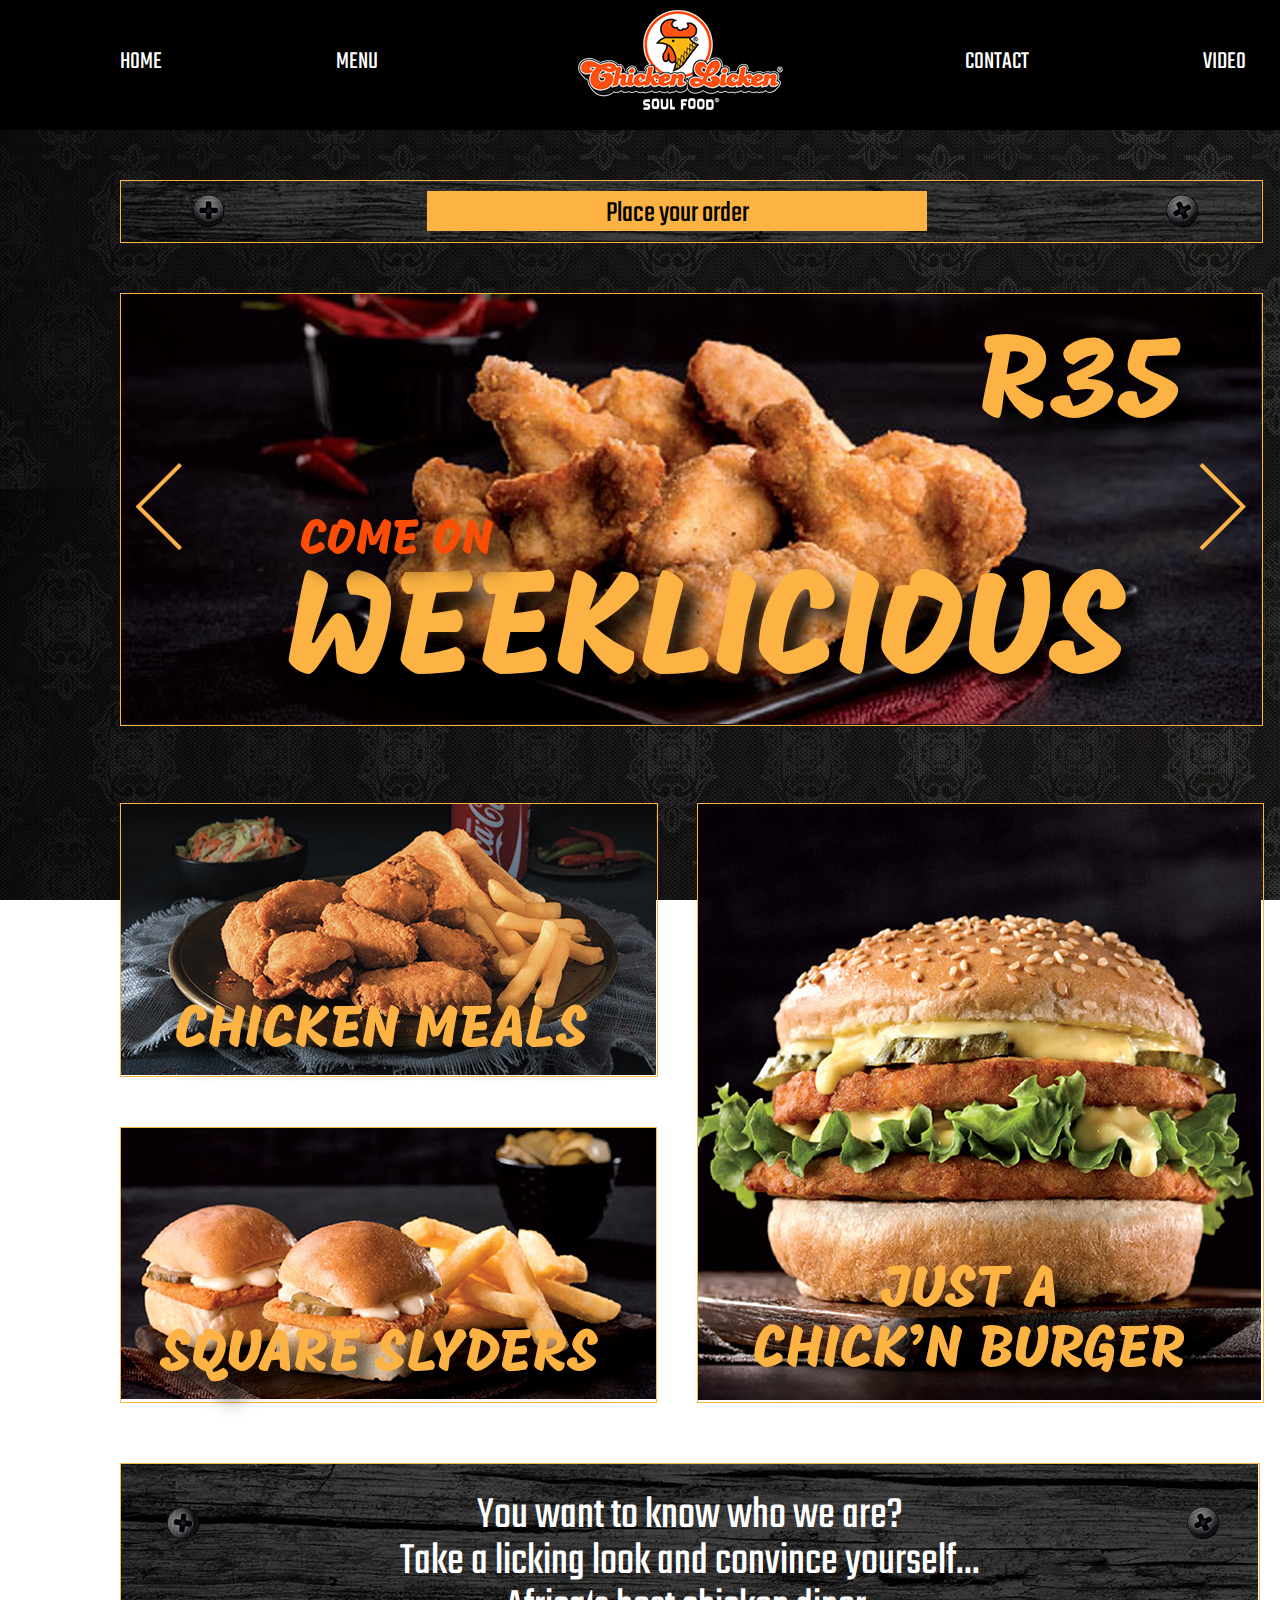
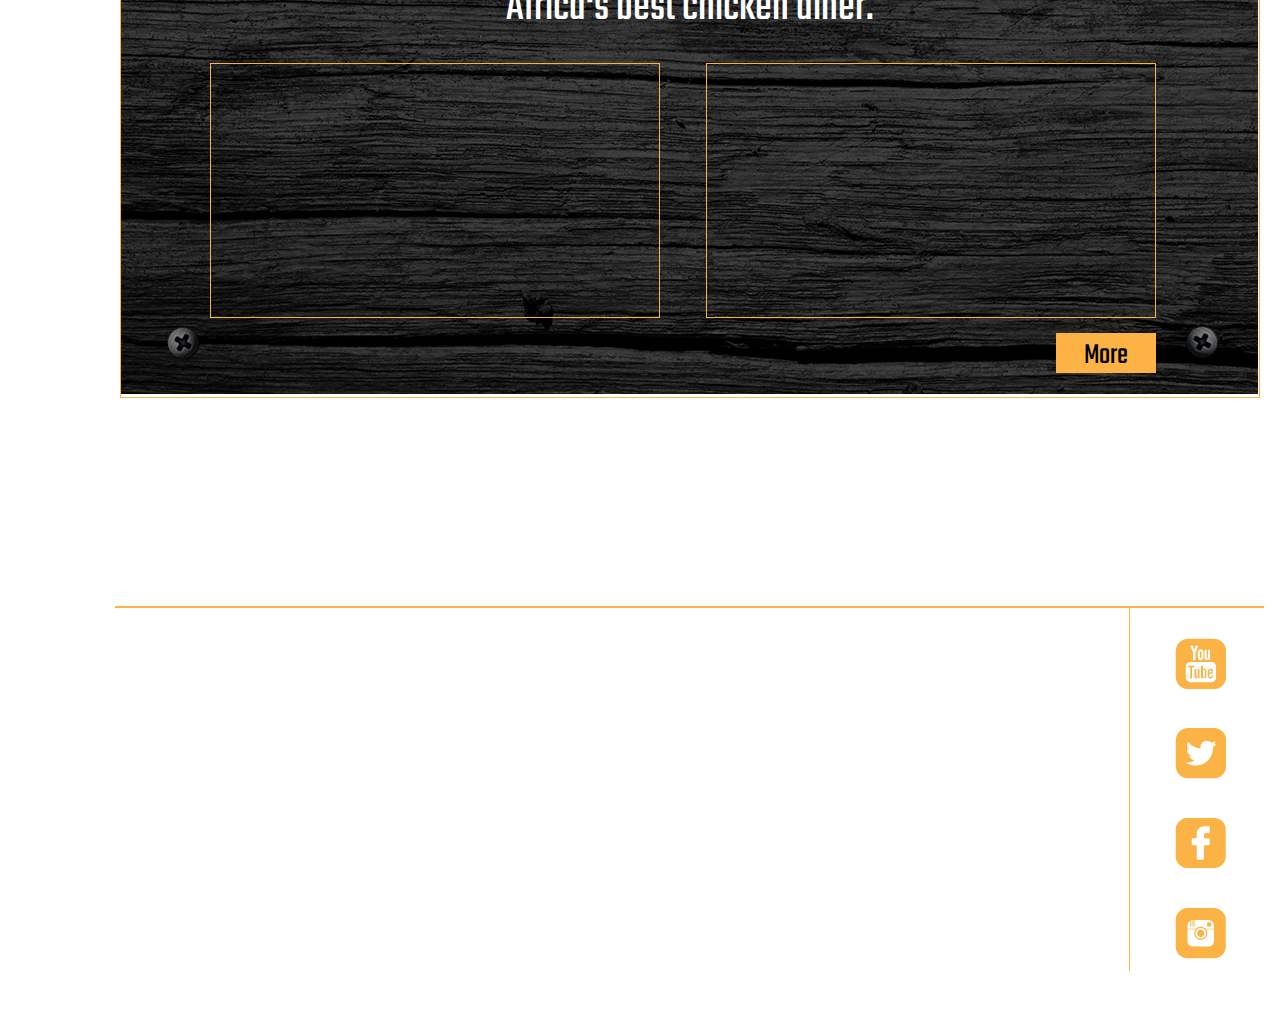
<file: index.html>
<!DOCTYPE html>

<html lang="en">
    
  <head>
    
    <meta charset="utf-8">
      
    <title>Chicken Licken</title> 
    
    <link rel="stylesheet" href="css/reset.css">  
      
    <link rel="stylesheet" href="css/style.css">
    
    <link rel="stylesheet" href="
https://cdnjs.cloudflare.com/ajax/libs/font-awesome/4.7.0/css/font-awesome.css"> 
      
   <link href="https://fonts.googleapis.com/css?family=Lato|Mogra|Teko" rel="stylesheet">

      
  </head>    
  
  <body>
    
   
      
    <div class="container">
        
     <header> 
         
     <section class="navbar">
        
     <nav class="float-left">
           
           <ul class="main-menu-one">
             
             <li><a href="#">HOME</a></li>
             <li><a href="menu.html">MENU</a></li>
             
           </ul> 
       
      </nav>     
         
         
      <img src="images/logo.png" class="logo">
      
      <nav class="float-right">
           
           <ul class="main-menu-two">
             
             <li><a href="contact.html">CONTACT</a></li>
             <li><a href="#video-section">VIDEO</a></li>
             
           </ul> 
       
        </nav>
         
     <div class="clearfix"></div>
         
     </section>
        
        
     <section class="slide-show">
        
      <div class="btn-box">
        
       <img class="btn-img" src="images/btn-box.jpg">      
          
        <a href="sign_in.html">  
          
         <button class="order-btn">Place your order</button>
         
        </a>   
            
      </div> 
          
    <div class="weeklicious">
         
      <div class="slide-show-box">
          
         <img src="images/chicken_wings_one.jpg" class="slide-show" >  
         
      </div> 
         
      <h1 class="name">WEEKLICIOUS</h1>  
      <h1 class="R35">R35</h1> 
      <h2 class="come-on">COME ON</h2>
      <img src="images/arrowr-left.png" class="left">
      <img src="images/arrow-right.png" class="right">
    
      <div class="clearfix"></div>
        
    </div>     
            
     </section>
        
     </header>       
        
    <section class="specials">
       
     <div class="speech-bubble-one">
        
      <img src="images/speech_bubble_one.png">       
        
     </div>      
        
     <div class="speech-bubble-two">    
        
      <img src="images/speech_bubble_two.png">       
        
     </div>            
         
      <div class="two-images"> 
         
       <div class="img-up">
           
        <img src="images/chicken_manu.jpg">
         
        <h2 class="chicken-meals">CHICKEN MEALS</h2>    
           
      </div>     
         
       <div class="img-down"> 
           
        <img src="images/slyder.jpg">
           
        <h2 class="sqaure-slyders">SQUARE SLYDERS</h2>    
       </div>  
         
     </div>       
         
        
      <img src="images/speech_bubble_three.png" class="speech-bubble-three">  
        
        
       <div class="img-right"> 
        
        <a href="burger.html" class="chicken-burger">             
       JUST A<br>CHICK’N BURGER   
            
        </a>   
            
        <img src="images/just_a_burger.jpg">
           
       </div>  
        
    </section>   
         
      <a name="video-section"></a>  
         
    <section class="videos">
       
     <div class="video-board">
        
      <img src="images/wooden_board.jpg">
       
    </div>        
         
     <p class="text">You want to know who we are?<br>
       Take a licking look and convince yourself...<br>
       Africa‘s best chicken diner.</p>
        
      <div class="video-one">
        
       <iframe width="448" height="252" src="https://www.youtube.com/embed/1vTqC59xli0" frameborder="0" allowfullscreen></iframe>
       
      </div>      
        
      <div class="video-two">
          
       <iframe width="448" height="252" alt="Video" src="https://www.youtube.com/embed/UUzFumMzp-g" frameborder="0" allowfullscreen></iframe>    
        
      </div>    
        
      <a href="video.html">  
          
        <button class="more">More</button>
         
      </a> 
        
    </section>
   
    <footer>
        
     <div class="content">
      
        <h2 class="stuff">Some other stuff...</h2>       <h2 class="follow">Follow us</h2>
        
        <hr>
        
        <div class="vertical-line"></div>
        
       <div class="footer-text">
        
       <h3 class="menu">MENU</h3> 
       <h3 class="customer">CUSTOMER CARE</h3> 
       <h3 class="franchise">FRANCHISE</h3> 
       <h3 class="fanclup">FAN CLUB</h3> 
       <h3 class="pr">PR</h3> 
        
       </div> 
        
         <div>
        
             <ul class="menu-footer-one">
             
             <li><a href="#">Just Hotwings</a></li>
             <li><a href="#">Just Chicken Licken</a></li>
             <li><a href="#">Chicken Meals</a></li>
             <li><a href="#">Soulicious Specials</a></li>    
             <li><a href="burger.html">Just Chicke‘n Burger</a></li>    
             <li><a href="burger.html">Top Deluxe</a></li>    
             <li><a href="#">Soulister</a></li>    
             <li><a href="#">Square Slyders</a></li>
                 
           </ul>   
        
        </div> 
        
        <div>
        
             <ul class="menu-footer-two">
             
             <li><a href="#">Slider Specials</a></li>
             <li><a href="#">Chicky Licky</a></li>
             <li><a href="#">Easy Bucks</a></li>
             <li><a href="#">Salad Licken</a></li>    
             <li><a href="#">Extra Licken</a></li>    
             <li><a href="#">Lick‘n Lekker</a></li>    
             <li><a href="#">California Coolers</a></li>    
                 
           </ul>   
        
        </div>     
        
        <div>
        
             <ul class="customer-care">
             
             <li><a href="contact.html">Contact us</a></li>
             <li><a href="#">FAQ‘s</a></li>
             <li><a href="#">Find a Chicken Licken</a></li>  
                 
           </ul>   
        
        </div>
        
        <div>
        
             <ul class="franchise-list">
             
             <li><a href="#">Introduction</a></li>
             <li><a href="#">Invest</a></li>
             <li><a href="#">Franchise</a></li>               
             <li><a href="#">Store Views</a></li>  
                 
           </ul>   
        
        </div>
        
         <a href="https://www.youtube.com/channel/UCAlGAG7xFKlFVOQzAoHjK4g" target="_blank">   
         
          <img src="images/youtube.png" class="youtube">
         
         </a>
         
         <a href="https://twitter.com/ChickenLickenSA?ref_src=twsrc%5Egoogle%7Ctwcamp%5Eserp%7Ctwgr%5Eauthor" target="_blank">   
         
          <img src="images/twitter.png" class="twitter">
         
         </a>
         
         <a href="https://en-gb.facebook.com/ChickenLickenSA?rf=106037549428092" target="_blank">   
         
          <img src="images/facebook.png" class="facebook"> 
       
         </a>
         
         <a href="https://www.instagram.com/?hl=en" target="_blank">   
         
          <img src="images/instagram.png" class="instagram">

         </a>
    
        </div>  
        
        <p class="copyright">© Chicken Licken 2017</p>
        
      <div class="footer-background">
        
        <img src="images/footer_background.png">
        
      </div>    
        
        
    </footer> 
        
  </div> 
  </body>  
    
</html>
</file>
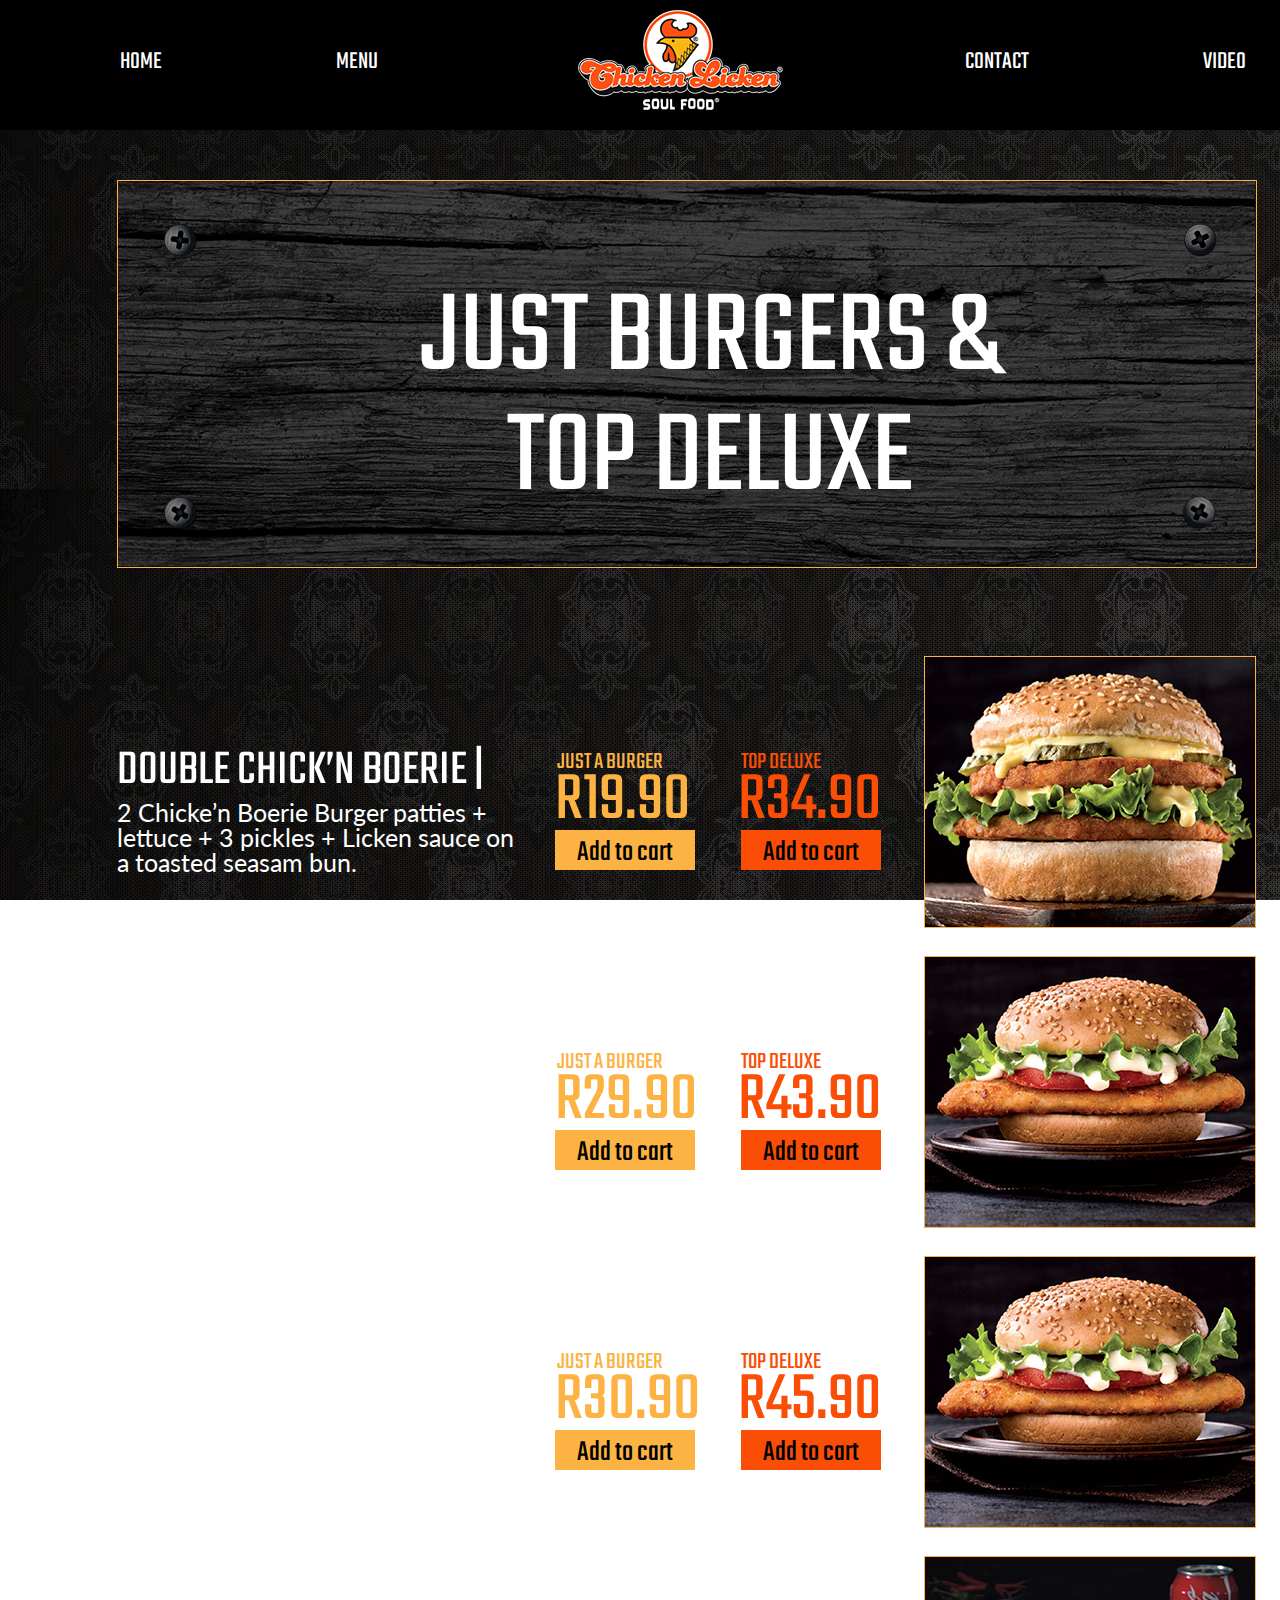
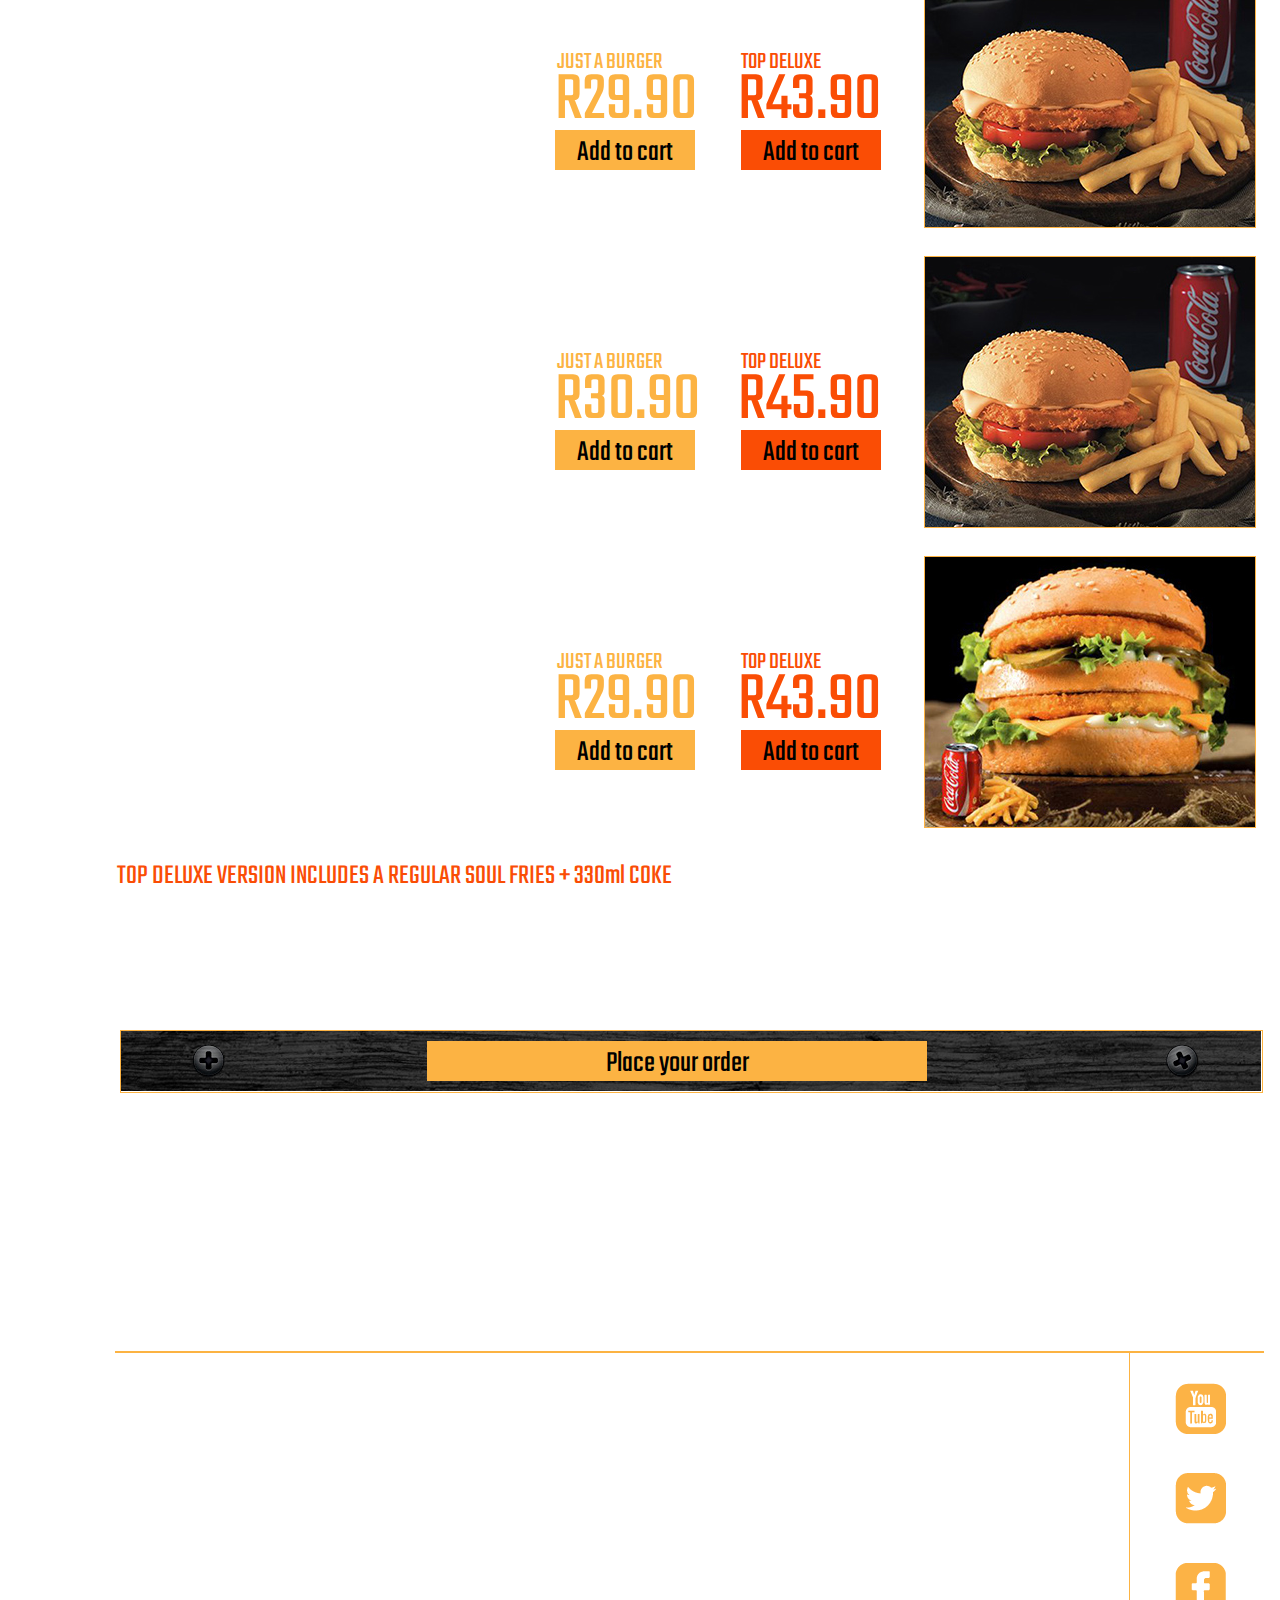
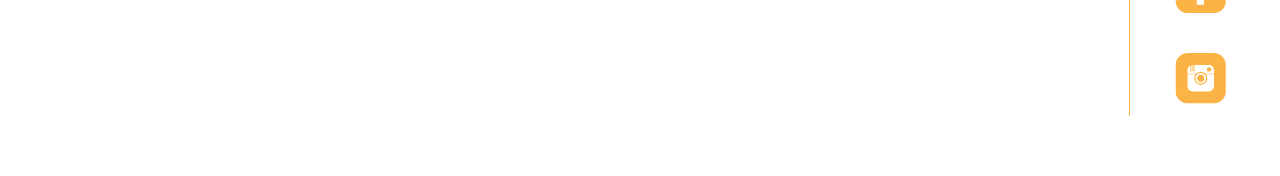
<file: burger.html>
<!DOCTYPE html>

<html lang="en">
    
  <head>
    
    <meta charset="utf-8">
      
    <title>Chicken Licken|Just Burger & Top Deluxe</title> 
    
    <link rel="stylesheet" href="css/reset.css">  
      
    <link rel="stylesheet" href="css/style.css">
    
    <link rel="stylesheet" href="
https://cdnjs.cloudflare.com/ajax/libs/font-awesome/4.7.0/css/font-awesome.css"> 
      
   <link href="https://fonts.googleapis.com/css?family=Lato|Mogra|Teko" rel="stylesheet">

      
  </head>    
  
  <body>
    
   
      
    <div class="container">
     <header> 
     <section class="navbar">
        
     <nav class="float-left">
           
           <ul class="main-menu-one">
             
             <li><a href="index.html">HOME</a></li>
             <li><a href="menu.html">MENU</a></li>
             
           </ul> 
       
      </nav>     
         
         
      <img src="images/logo.png" class="logo">
      
      <nav class="float-right">
           
           <ul class="main-menu-two">
             
             <li><a href="contact.html">CONTACT</a></li>
               <li><a href="video.html">VIDEO</a></li>
             
           </ul> 
       
        </nav>
         
     <div class="clearfix"></div>
         
     </section>
        
        
     <section class="wooden-board">
        
      <h1 class="burger-food">JUST BURGERS &<br>TOP DELUXE</h1> 
         
      <div class="wooden-board-menu">    
         
       <img src="images/wooden_board_menu.png">
         
      </div>    
         
     </section>
        
     </header>       
        
    <section class="burger-offer">
       
     <article class="article-one">
        
       <p class="yellow-burger">JUST A BURGER</p>         <p class="red-burger">TOP DELUXE</p>     
       <h3>DOUBLE CHICK’N BOERIE |</h3>   
       <p class="burger-text">2 Chicke’n Boerie Burger patties +<br>lettuce + 3 pickles + Licken sauce on<br>a toasted seasam bun.</p>
       <h2 class="yellow">R19.90</h2>      <h2 class="red">R34.90</h2>
       <button class="burger-yellow-btn">Add to cart</button><button class="burger-red-btn">Add to cart</button>
       <div>
         <img src="images/double_chicken_boerie.jpg">
       </div>  
     </article>   
        
     <article class="article-one">
        
       <p class="yellow-burger">JUST A BURGER</p>         <p class="red-burger">TOP DELUXE</p>     
       <h3>LOVE ME TENDER |</h3>   
       <p class="burger-text">Chicken fillet + lettuce + tomato +<br>Dreamy Creamy sauce on a toasted<br>seasam bun.</p>
       <h2 class="yellow">R29.90</h2>      <h2 class="red">R43.90</h2>
       <button class="burger-yellow-btn">Add to cart</button><button class="burger-red-btn">Add to cart</button>
       <div>
         <img src="images/love_me_tender.jpg">
       </div>  
     </article>    
        
     <article class="article-one">
        
       <p class="yellow-burger">JUST A BURGER</p>         <p class="red-burger">TOP DELUXE</p>     
       <h3>LOVE ME TENDER | Cheese</h3>   
       <p class="burger-text">Chicken fillet + lettuce + tomato +<br>Dreamy Creamy sauce + a slice of<br>cheese on a toasted seasam bun.</p>
       <h2 class="yellow">R30.90</h2>      <h2 class="red">R45.90</h2>
       <button class="burger-yellow-btn">Add to cart</button><button class="burger-red-btn">Add to cart</button>  
       <div>
         <img src="images/love_me_tender.jpg">
       </div>  
     </article>      
        
     <article class="article-one">
        
       <p class="yellow-burger">JUST A BURGER</p>         <p class="red-burger">TOP DELUXE</p>     
       <h3>LOVE ME HOT |</h3>   
       <p class="burger-text">Chicken fillet + lettuce + tomato +<br>Soulfirenaise sauce on a toasted<br>bun.</p>
       <h2 class="yellow">R29.90</h2>      <h2 class="red">R43.90</h2>
       <button class="burger-yellow-btn">Add to cart</button><button class="burger-red-btn">Add to cart</button>  
       <div>
         <img src="images/love_me_hot.jpg">
       </div>  
     </article>          
        
     <article class="article-one">
        
       <p class="yellow-burger">JUST A BURGER</p>         <p class="red-burger">TOP DELUXE</p>     
       <h3>LOVE ME HOT | Cheese</h3>   
       <p class="burger-text">Chicken fillet + lettuce + tomato +<br>Soulfirenaise sauce + a slice of<br>cheese on a toasted bun.</p>
       <h2 class="yellow">R30.90</h2>      <h2 class="red">R45.90</h2>
       <button class="burger-yellow-btn">Add to cart</button><button class="burger-red-btn">Add to cart</button>
       <div>
         <img src="images/love_me_hot.jpg">
       </div>  
     </article>          
        
     <article class="article-one">
        
       <p class="yellow-burger">JUST A BURGER</p>         <p class="red-burger">TOP DELUXE</p>     
       <h3>BIG JOHN | Cheese </h3>   
       <p class="burger-text">2 Chicken Bresteaks + lettuce + a <br>clice of cheese + middle bun + 3<br>pickles + Dreamy Creamy sauce on a<br>toasted seasme bun.</p>
       <h2 class="yellow">R29.90</h2>      <h2 class="red">R43.90</h2>
       <button class="burger-yellow-btn">Add to cart</button><button class="burger-red-btn">Add to cart</button>
       <div>
         <img src="images/big_john.jpg">
       </div> 
       <p class="top">TOP DELUXE VERSION INCLUDES A REGULAR SOUL FRIES + 330ml COKE</p>
     </article>      
     
    </section>   
        
    <section class="place-order">
          
     <div class="btn-box">
        
       <img class="btn-img" src="images/btn-box.jpg">      
         
        <a href="sign_in.html">
        
         <button class="order-btn">Place your order</button>
         
        </a>      
             
     </div> 
              
    </section>    
            
    <footer>
        
     <div class="content">
      
        <h2 class="stuff">Some other stuff...</h2>       <h2 class="follow">Follow us</h2>
        
        <hr>
        
        <div class="vertical-line"></div>
        
       <div class="footer-text">
        
         <h3 class="menu">MENU</h3> 
         <h3 class="customer">CUSTOMER CARE</h3> 
         <h3 class="franchise">FRANCHISE</h3> 
         <h3 class="fanclup">FAN CLUB</h3> 
         <h3 class="pr">PR</h3> 
        
       </div> 
        
         <div>
        
             <ul class="menu-footer-one">
             
             <li><a href="#">Just Hotwings</a></li>
             <li><a href="#">Just Chicken Licken</a></li>
             <li><a href="#">Chicken Meals</a></li>
             <li><a href="#">Soulicious Specials</a></li>    
             <li><a href="#">Just Chicke‘n Burger</a></li>    
             <li><a href="#">Top Deluxe</a></li>    
             <li><a href="#">Soulister</a></li>    
             <li><a href="#">Square Slyders</a></li>
                 
           </ul>   
        
        </div> 
        
        <div>
        
             <ul class="menu-footer-two">
             
             <li><a href="#">Slider Specials</a></li>
             <li><a href="#">Chicky Licky</a></li>
             <li><a href="#">Easy Bucks</a></li>
             <li><a href="#">Salad Licken</a></li>    
             <li><a href="#">Extra Licken</a></li>    
             <li><a href="#">Lick‘n Lekker</a></li>    
             <li><a href="#">California Coolers</a></li>    
                 
           </ul>   
        
        </div>     
        
        <div>
        
             <ul class="customer-care">
             
             <li><a href="contact.html">Contact us</a></li>
             <li><a href="#">FAQ‘s</a></li>
             <li><a href="#">Find a Chicken Licken</a></li>  
                 
           </ul>   
        
        </div>
        
        <div>
        
             <ul class="franchise-list">
             
             <li><a href="#">Introduction</a></li>
             <li><a href="#">Invest</a></li>
             <li><a href="#">Franchise</a></li>               
             <li><a href="#">Store Views</a></li>  
                 
           </ul>   
        
        </div>
         
         <a href="https://www.youtube.com/channel/UCAlGAG7xFKlFVOQzAoHjK4g" target="_blank">   
         
          <img src="images/youtube.png" class="youtube">
         
         </a>
         
         <a href="https://twitter.com/ChickenLickenSA?ref_src=twsrc%5Egoogle%7Ctwcamp%5Eserp%7Ctwgr%5Eauthor" target="_blank">   
         
          <img src="images/twitter.png" class="twitter">
         
         </a>
         
         <a href="https://en-gb.facebook.com/ChickenLickenSA?rf=106037549428092" target="_blank">   
         
          <img src="images/facebook.png" class="facebook"> 
       
         </a>
         
         <a href="https://www.instagram.com/?hl=en" target="_blank">   
         
          <img src="images/instagram.png" class="instagram">

         </a>
    
      </div>  
        
        <p class="copyright">© Chicken Licken 2017</p>
        
      <div class="footer-background">
        
        <img src="images/footer_background.png">
        
      </div>    
        
    </footer> 
        
  </div> 
  </body>  
    
</html>
</file>
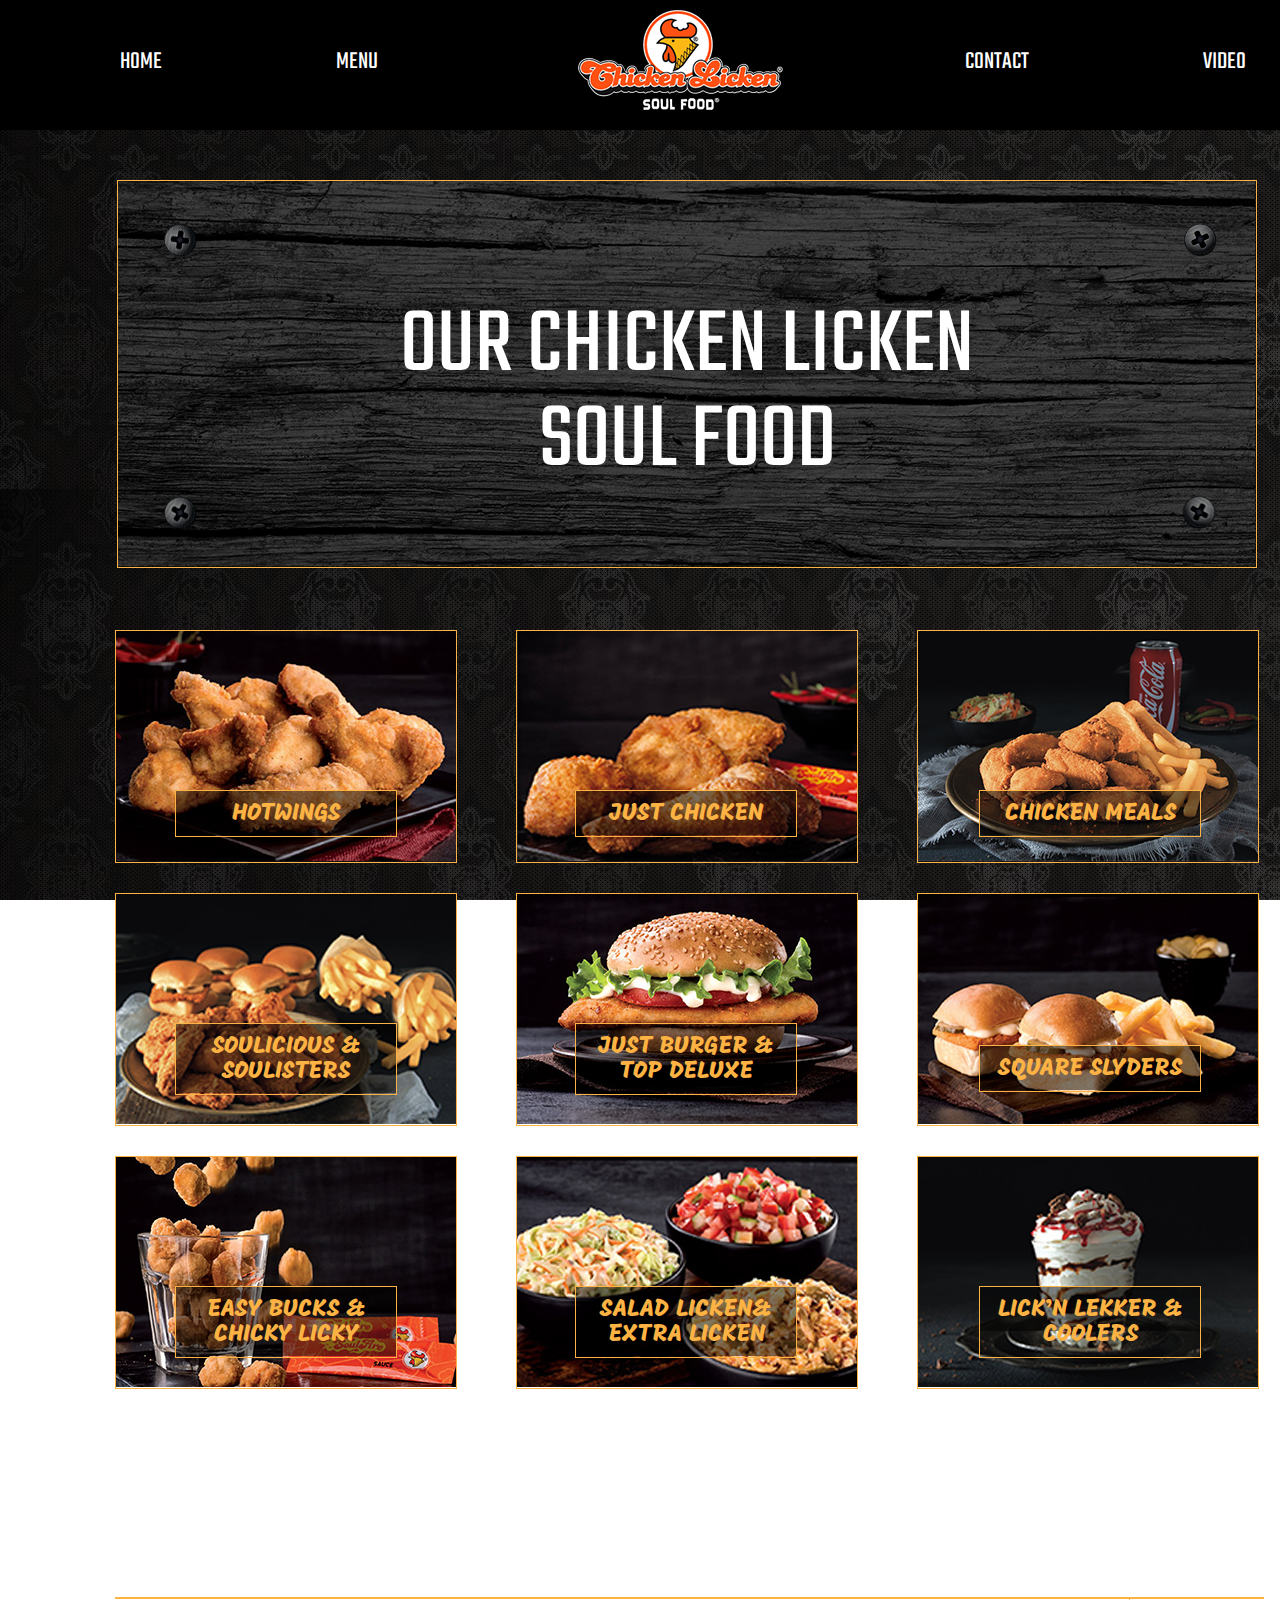
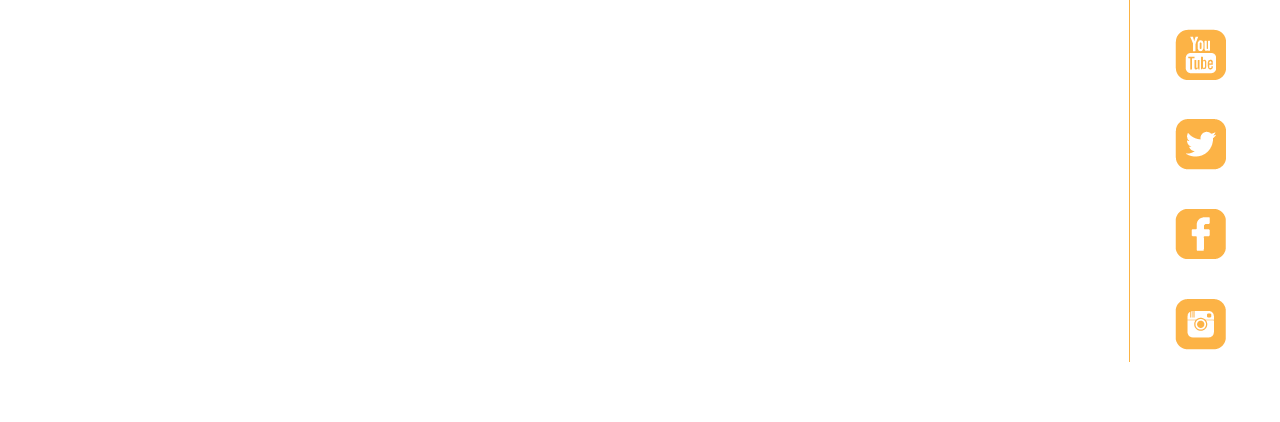
<file: menu.html>
<!DOCTYPE html>

<html lang="en">
    
  <head>
    
    <meta charset="utf-8">
      
    <title>Chicken Licken|Menu</title> 
    
    <link rel="stylesheet" href="css/reset.css">  
      
    <link rel="stylesheet" href="css/style.css">
    
    <link rel="stylesheet" href="
https://cdnjs.cloudflare.com/ajax/libs/font-awesome/4.7.0/css/font-awesome.css"> 
      
   <link href="https://fonts.googleapis.com/css?family=Lato|Mogra|Teko" rel="stylesheet">

      
  </head>    
  
  <body>
    
   
      
    <div class="container">
     <header> 
     <section class="navbar">
        
     <nav class="float-left">
           
           <ul class="main-menu-one">
             
             <li><a href="index.html">HOME</a></li>
             <li><a href="#">MENU</a></li>
             
           </ul> 
       
      </nav>     
         
         
      <img src="images/logo.png" class="logo">
      
      <nav class="float-right">
           
           <ul class="main-menu-two">
             
             <li><a href="contact.html">CONTACT</a></li>
             <li><a href="video.html">VIDEO</a></li>
             
           </ul> 
       
        </nav>
         
     <div class="clearfix"></div>
         
     </section>
        
        
     <section class="wooden-board">
        
      <h1 class="soul-food">OUR CHICKEN LICKEN <br> SOUL FOOD</h1> 
         
      <div class="wooden-board-menu">    
         
       <img src="images/wooden_board_menu.png">
         
      </div>    
         
     </section>
        
     </header>       
        
    <section class="food-menu">
       
     <div class="food-menu-one">
        
        <a class="hotwings-btn" href="#">HOTWINGS</a>   
      
        <div class="hotwings-btn-box"></div>    
         
       <div class="menu-hotwings">
        
         <img src="images/hotwings.jpg">
        
       </div>
       
        <a class="chicken-btn" href="#">JUST CHICKEN</a>   
      
        <div class="chicken-btn-box"></div>    
         
       <div class="menu-items">
        
         <img src="images/chicken.jpg">
        
       </div>
               
        <a class="chicken-meal-btn" href="#">CHICKEN MEALS</a>   
      
        <div class="chicken-meal-btn-box"></div>     
         
       <div class="manu-chicken-meals">
        
         <img src="images/chicken_meal.jpg">
        
       </div>
      
     </div>         
         
     <div class="food-menu-two">
        
        <a class="soulicious-btn" href="#">SOULICIOUS & <br> SOULISTERS</a>   
      
        <div class="soulicious-btn-box"></div>   
         
      <div class="memu-soulicious">
        
        <img src="images/soulicious.jpg">
        
      </div>
      
        <a class="burger-btn" href="burger.html">JUST BURGER & <br> TOP DELUXE</a>   
      
        <div class="burger-btn-box"></div>   
           
      <div class="menu-items">
        
        <img src="images/burger.jpg">
        
      </div>
           
        <a class="square-burger-btn" href="#">SQUARE SLYDERS</a>   
      
        <div class="square-burger-btn-box"></div>    
         
      <div class="menu-square-burger">
        
        <img src="images/square_burger.jpg">
        
      </div>
      
     </div>         
        
     <div class="food-menu-three">     
         
       <a class="chicken-pops-btn" href="#">EASY BUCKS &<br>CHICKY LICKY</a>   
      
       <div class="chicken-pops-btn-box"></div>  
         
      <div class="menu-chicken-pops">
        
        <img src="images/chicken_pops.jpg">
        
      </div>
      
        <a class="salad-btn" href="#">SALAD LICKEN& <br>EXTRA LICKEN</a>   
      
        <div class="salad-btn-box"></div>   
         
      <div class="menu-items">
        
        <img src="images/salad.jpg">
        
      </div>
      
        <a class="ice-cream-btn" href="#">LICK’N LEKKER & <br>COOLERS</a>   
      
        <div class="ice-cream-btn-box"></div>   
         
      <div class="menu-ice-cream">
        
        <img src="images/ice_cream.jpg">
        
      </div>
     
     </div>            
         
    </section>   
         
    <footer>
        
     <div class="content">
      
        <h2 class="stuff">Some other stuff...</h2>       <h2 class="follow">Follow us</h2>
        
        <hr>
        
        <div class="vertical-line"></div>
        
       <div class="footer-text">
        
       <h3 class="menu">MENU</h3> 
       <h3 class="customer">CUSTOMER CARE</h3> 
       <h3 class="franchise">FRANCHISE</h3> 
       <h3 class="fanclup">FAN CLUB</h3> 
       <h3 class="pr">PR</h3> 
        
       </div> 
        
         <div>
        
             <ul class="menu-footer-one">
             
             <li><a href="#">Just Hotwings</a></li>
             <li><a href="#">Just Chicken Licken</a></li>
             <li><a href="#">Chicken Meals</a></li>
             <li><a href="#">Soulicious Specials</a></li>    
             <li><a href="burger.html">Just Chicke‘n Burger</a></li>    
             <li><a href="burger.html">Top Deluxe</a></li>    
             <li><a href="#">Soulister</a></li>    
             <li><a href="#">Square Slyders</a></li>
                 
           </ul>   
        
        </div> 
        
        <div>
        
             <ul class="menu-footer-two">
             
             <li><a href="#">Slider Specials</a></li>
             <li><a href="#">Chicky Licky</a></li>
             <li><a href="#">Easy Bucks</a></li>
             <li><a href="#">Salad Licken</a></li>    
             <li><a href="#">Extra Licken</a></li>    
             <li><a href="#">Lick‘n Lekker</a></li>    
             <li><a href="#">California Coolers</a></li>    
                 
           </ul>   
        
        </div>     
        
        <div>
        
             <ul class="customer-care">
             
             <li><a href="contact.html">Contact us</a></li>
             <li><a href="#">FAQ‘s</a></li>
             <li><a href="#">Find a Chicken Licken</a></li>  
                 
           </ul>   
        
        </div>
        
        <div>
        
             <ul class="franchise-list">
             
             <li><a href="#">Introduction</a></li>
             <li><a href="#">Invest</a></li>
             <li><a href="#">Franchise</a></li>               
             <li><a href="#">Store Views</a></li>  
                 
           </ul>   
        
        </div>
        
        <a href="https://www.youtube.com/channel/UCAlGAG7xFKlFVOQzAoHjK4g" target="_blank">   
         
          <img src="images/youtube.png" class="youtube">
         
         </a>
         
         <a href="https://twitter.com/ChickenLickenSA?ref_src=twsrc%5Egoogle%7Ctwcamp%5Eserp%7Ctwgr%5Eauthor" target="_blank">   
         
          <img src="images/twitter.png" class="twitter">
         
         </a>
         
         <a href="https://en-gb.facebook.com/ChickenLickenSA?rf=106037549428092" target="_blank">   
         
          <img src="images/facebook.png" class="facebook"> 
       
         </a>
         
         <a href="https://www.instagram.com/?hl=en" target="_blank">   
         
          <img src="images/instagram.png" class="instagram">

         </a>
    
        </div>  
        
        <p class="copyright">© Chicken Licken 2017</p>
        
      <div class="footer-background">
        
        <img src="images/footer_background.png">
        
      </div>    
        
        
    </footer> 
        
  </div> 
  </body>  
    
</html>
</file>
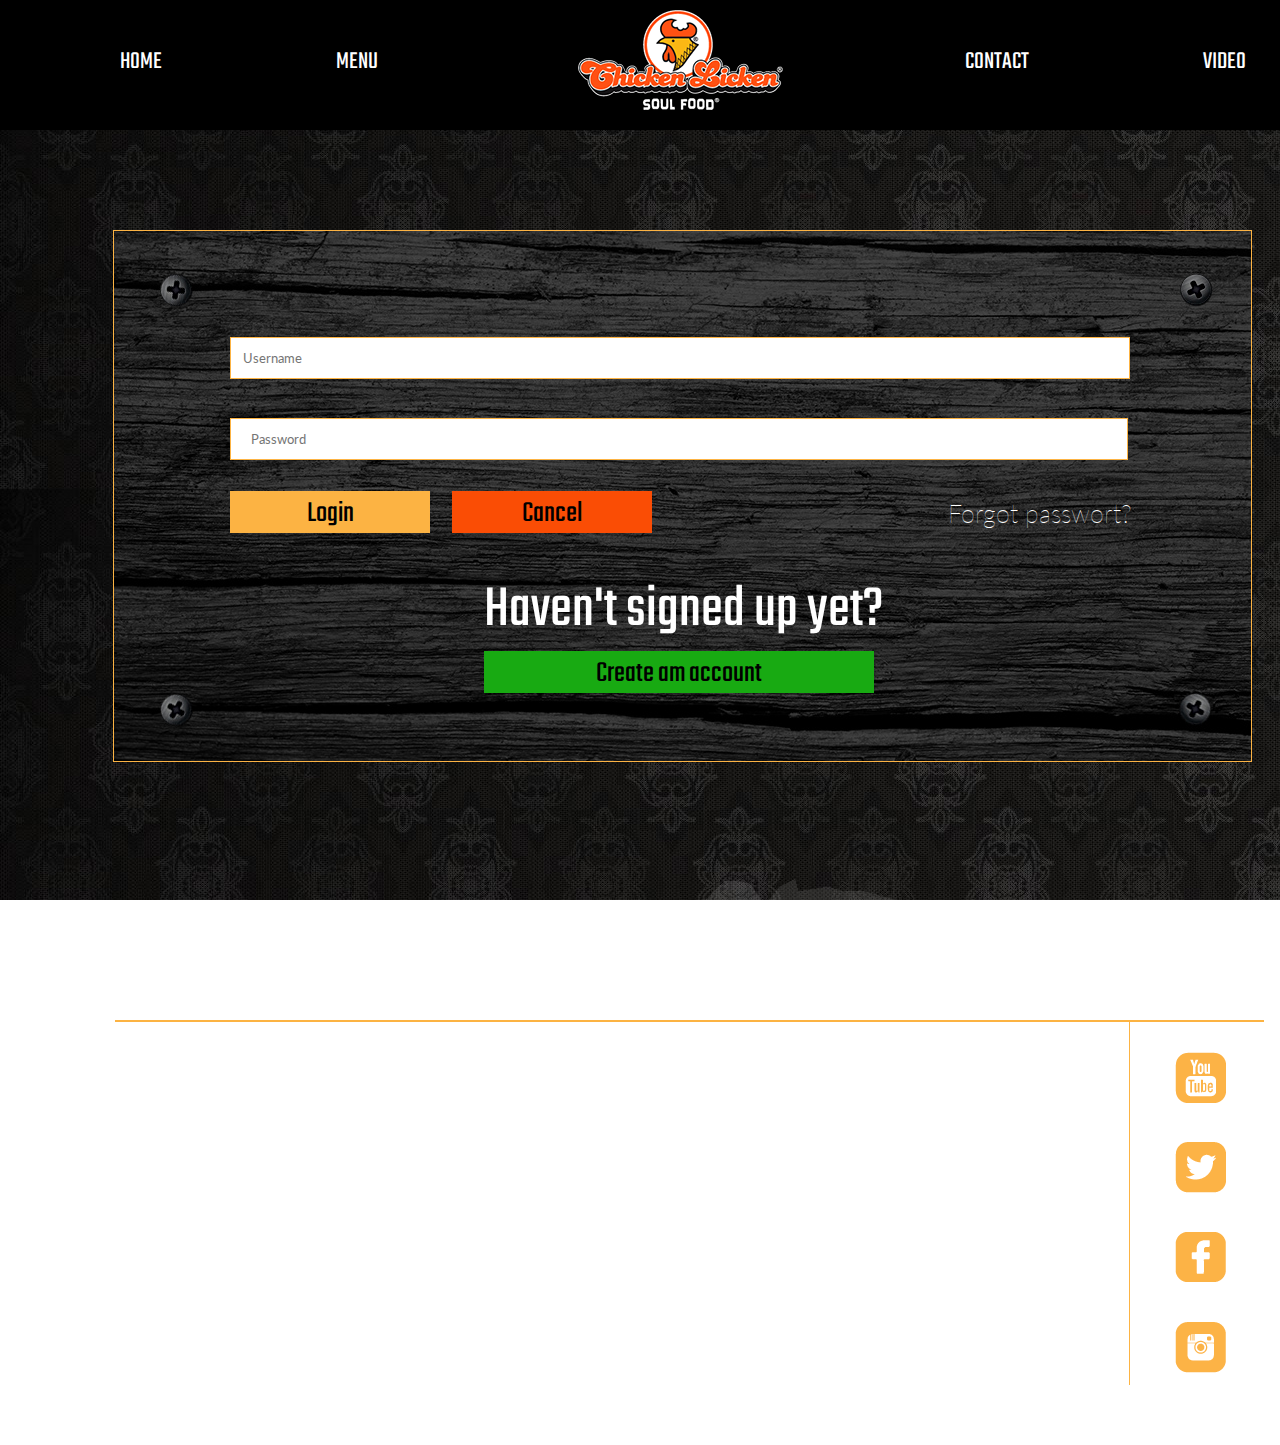
<file: sign_in.html>
<!DOCTYPE html>

<html lang="en">
    
  <head>
    
    <meta charset="utf-8">
      
    <title>Chicken Licken|Log in</title> 
    
    <link rel="stylesheet" href="css/reset.css">  
      
    <link rel="stylesheet" href="css/style.css">
    
    <link rel="stylesheet" href="
https://cdnjs.cloudflare.com/ajax/libs/font-awesome/4.7.0/css/font-awesome.css"> 
      
    <link href="https://fonts.googleapis.com/css?family=Lato|Mogra|Teko" rel="stylesheet">

      
  </head>    
  
  <body>
    
   
      
    <div class="container">
     <header> 
     <section class="navbar">
        
     <nav class="float-left">
           
           <ul class="main-menu-one">
             
             <li><a href="index.html">HOME</a></li>
             <li><a href="menu.html">MENU</a></li>
             
           </ul> 
       
      </nav>     
         
         
      <img src="images/logo.png" class="logo">
      
      <nav class="float-right">
           
           <ul class="main-menu-two">
             
             <li><a href="contact.html">CONTACT</a></li>
               <li><a href="video.html">VIDEO</a></li>
             
           </ul> 
       
        </nav>
         
     <div class="clearfix"></div>
         
     </section>
        
   </header>        
         
     <section class="log-in">
    
      <div class="sign-up-box">
          
       <img src="images/wooden_board.jpg">      
         
        <form action="/action_page.php">

        <div class="sign-up">
         
          <input class="username" type="text" placeholder="Username" name="uname" required>

    
          <input class="password" type="password" placeholder="Password" name="psw" required>

          <button class="login" type="submit">Login</button> 
            
          <p class="question">Haven't signed up yet?</p>    
            
          <button class="account">Create am account</button> 
        
       </div>

         <div>
          <button type="button" class="cancel-btn">Cancel</button>
         <a href="#" class="forgot">Forgot passwort?</a>
             
        </div>
            
       </form>
     
      </div>  
          
     </section>
        
            
    <footer>
        
     <div class="content">
      
        <h2 class="stuff">Some other stuff...</h2>       <h2 class="follow">Follow us</h2>
        
        <hr>
        
        <div class="vertical-line"></div>
        
       <div class="footer-text">
        
       <h3 class="menu">MENU</h3> 
       <h3 class="customer">CUSTOMER CARE</h3> 
       <h3 class="franchise">FRANCHISE</h3> 
       <h3 class="fanclup">FAN CLUB</h3> 
       <h3 class="pr">PR</h3> 
        
       </div> 
        
         <div>
        
             <ul class="menu-footer-one">
             
             <li><a href="#">Just Hotwings</a></li>
             <li><a href="#">Just Chicken Licken</a></li>
             <li><a href="#">Chicken Meals</a></li>
             <li><a href="#">Soulicious Specials</a></li>    
             <li><a href="#">Just Chicke‘n Burger</a></li>    
             <li><a href="#">Top Deluxe</a></li>    
             <li><a href="#">Soulister</a></li>    
             <li><a href="#">Square Slyders</a></li>
                 
           </ul>   
        
        </div> 
        
        <div>
        
             <ul class="menu-footer-two">
             
             <li><a href="#">Slider Specials</a></li>
             <li><a href="#">Chicky Licky</a></li>
             <li><a href="#">Easy Bucks</a></li>
             <li><a href="#">Salad Licken</a></li>    
             <li><a href="#">Extra Licken</a></li>    
             <li><a href="#">Lick‘n Lekker</a></li>    
             <li><a href="#">California Coolers</a></li>    
                 
           </ul>   
        
        </div>     
        
        <div>
        
             <ul class="customer-care">
             
             <li><a href="contact.html">Contact us</a></li>
             <li><a href="#">FAQ‘s</a></li>
             <li><a href="#">Find a Chicken Licken</a></li>  
                 
           </ul>   
        
        </div>
        
     <div>
        
             <ul class="franchise-list">
             
             <li><a href="#">Introduction</a></li>
             <li><a href="#">Invest</a></li>
             <li><a href="#">Franchise</a></li>               
             <li><a href="#">Store Views</a></li>  
                 
           </ul>   
        
     </div>
        
        <a href="https://www.youtube.com/channel/UCAlGAG7xFKlFVOQzAoHjK4g" target="_blank">   
         
          <img src="images/youtube.png" class="youtube">
         
         </a>
         
         <a href="https://twitter.com/ChickenLickenSA?ref_src=twsrc%5Egoogle%7Ctwcamp%5Eserp%7Ctwgr%5Eauthor" target="_blank">   
         
          <img src="images/twitter.png" class="twitter">
         
         </a>
         
         <a href="https://en-gb.facebook.com/ChickenLickenSA?rf=106037549428092" target="_blank">   
         
          <img src="images/facebook.png" class="facebook"> 
       
         </a>
         
         <a href="https://www.instagram.com/?hl=en" target="_blank">   
         
          <img src="images/instagram.png" class="instagram">

         </a>
    
        </div>  
        
        <p class="copyright">© Chicken Licken 2017</p>
        
      <div class="footer-background">
        
         <img src="images/footer_background.png">
        
      </div>    
         
    </footer> 
        
  </div> 
  </body>  
    
</html>
</file>
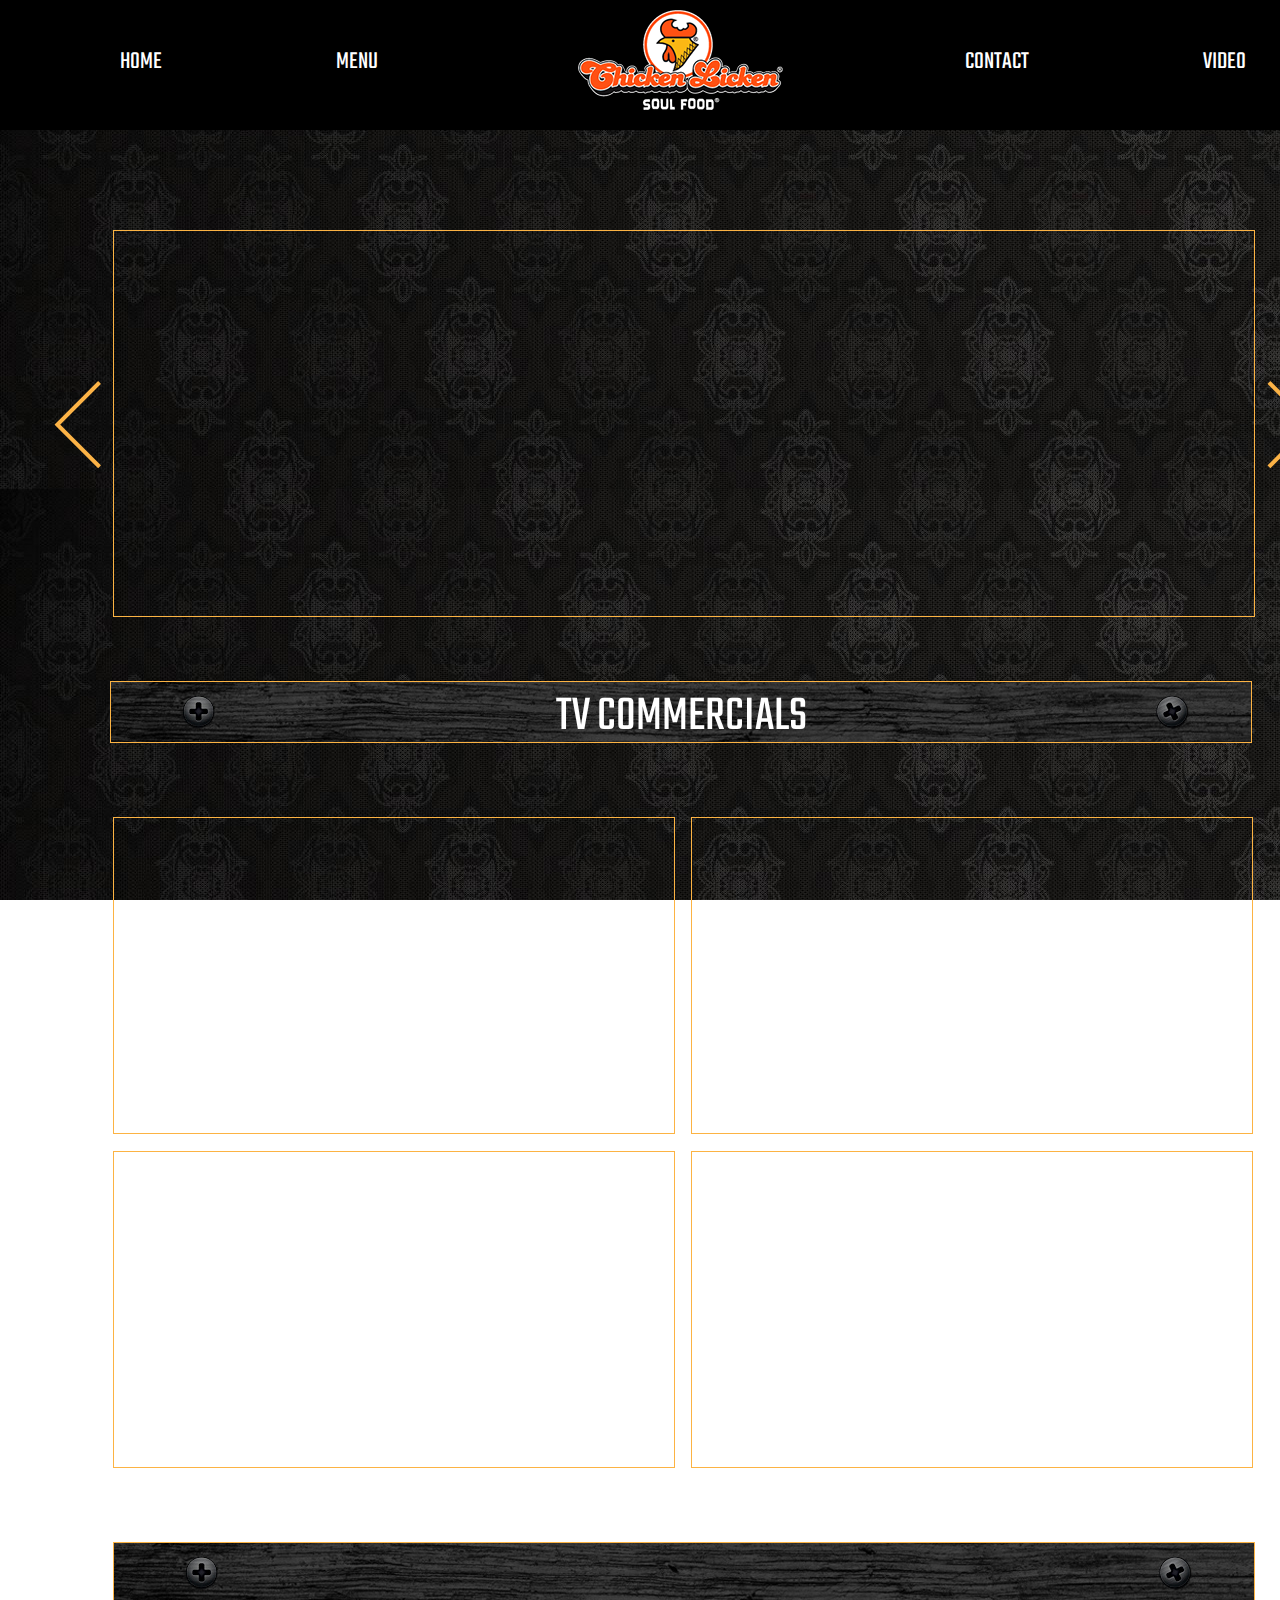
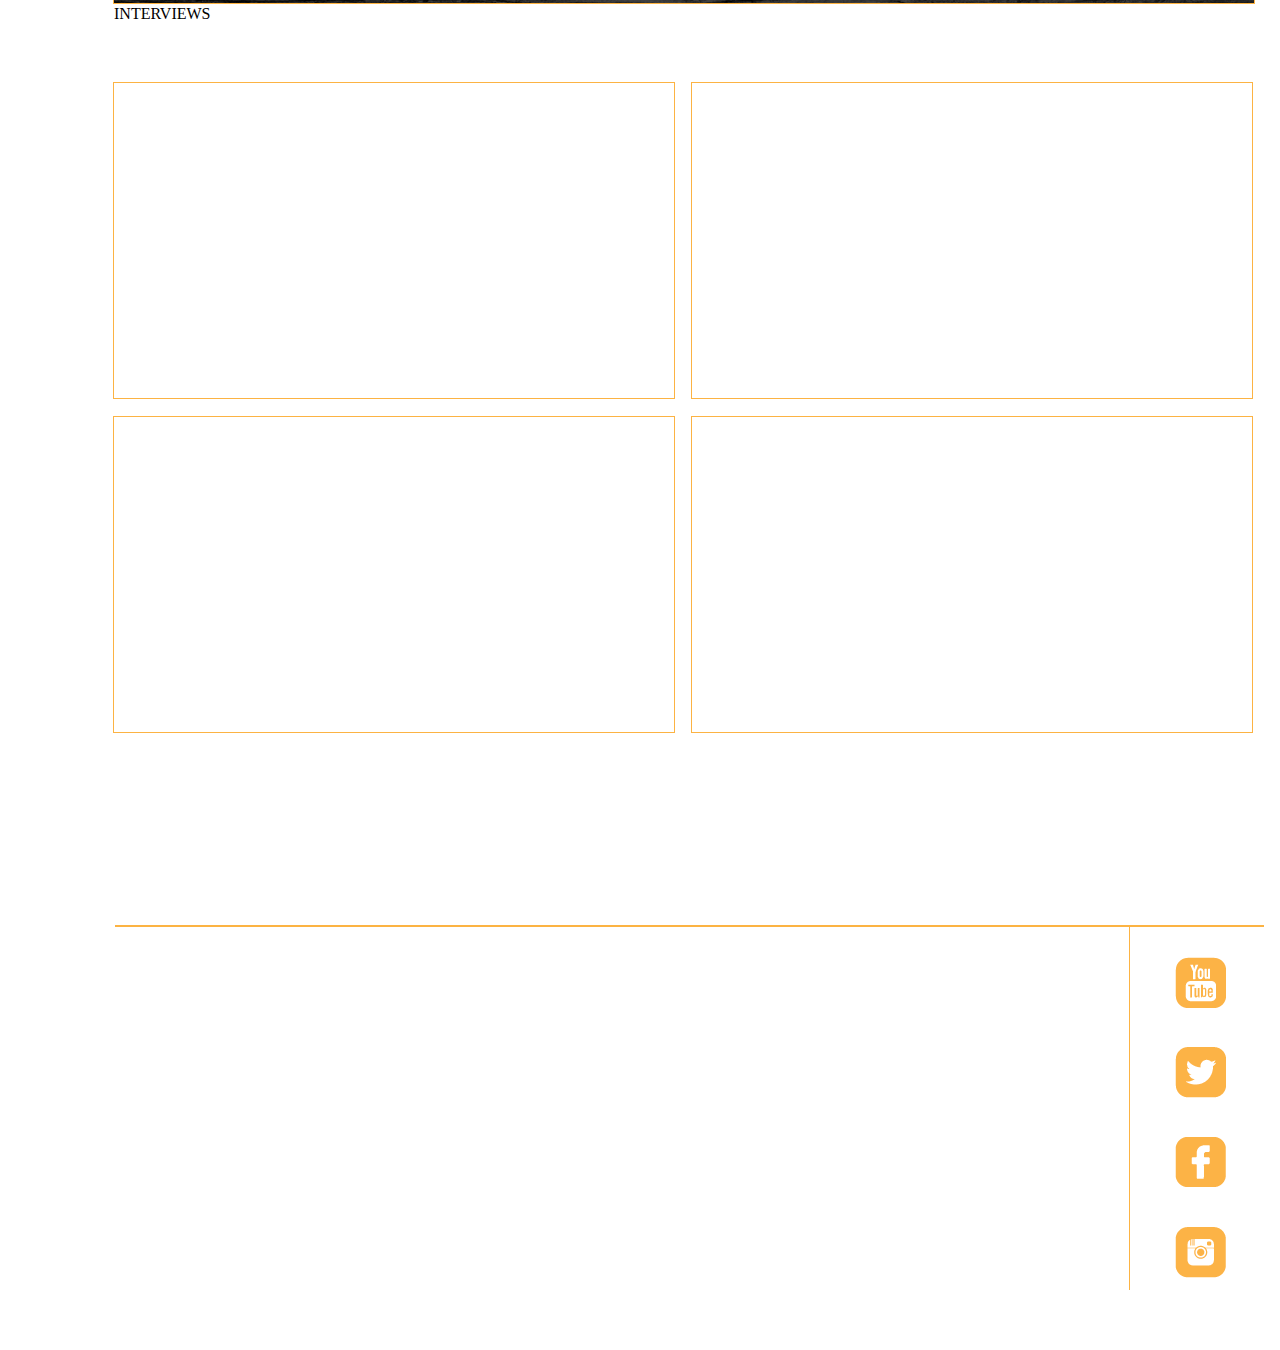
<file: video.html>
<!DOCTYPE html>

<html lang="en">
    
  <head>
    
    <meta charset="utf-8">
      
    <title>Chicken Licken|Video</title> 
    
    <link rel="stylesheet" href="css/reset.css">  
      
    <link rel="stylesheet" href="css/style.css">
    
    <link rel="stylesheet" href="
https://cdnjs.cloudflare.com/ajax/libs/font-awesome/4.7.0/css/font-awesome.css"> 
      
    <link href="https://fonts.googleapis.com/css?family=Lato|Mogra|Teko" rel="stylesheet">

      
  </head>    
  
  <body>
    
   
      
    <div class="container">
     <header> 
     <section class="navbar">
        
     <nav class="float-left">
           
           <ul class="main-menu-one">
             
             <li><a href="index.html">HOME</a></li>
             <li><a href="menu.html">MENU</a></li>
             
           </ul> 
       
      </nav>     
         
         
      <img src="images/logo.png" class="logo">
      
      <nav class="float-right">
           
           <ul class="main-menu-two">
             
             <li><a href="contact.html">CONTACT</a></li>
               <li><a href="video.html">VIDEO</a></li>
             
           </ul> 
       
        </nav>
         
     <div class="clearfix"></div>
         
     </section>
        
   </header>        
         
     <section class="video-page">
    
      <div class="slide-video">
          
        <iframe width="1140" height="385" src="https://www.youtube.com/embed/dqJfg9GFu70" frameborder="0" allowfullscreen></iframe>

        <img src="images/arrowr-left.png" class="left-arrowr">      
        <img src="images/arrow-right.png" class="right-arrowr">  
         
       <div class="header-box">
        
         <img class="btn-img" src="images/btn-box.jpg">
         <h1 class="tv-header">TV COMMERCIALS</h1>  
          
       </div>     
        
      </div>
         
    </section> 
         
     <section class="video-page">
         
      <article class="video-article-one"> 
         
       <div class="video-page-one">
        
        <iframe width="560" height="315" src="https://www.youtube.com/embed/f7YvxrAIrGM" frameborder="0" allowfullscreen></iframe> 
          
       </div> 
          
       <div class="video-page-two">
        
        <iframe width="560" height="315" src="https://www.youtube.com/embed/1vTqC59xli0" frameborder="0" allowfullscreen></iframe>
          
       </div>
         
       <div class="video-page-three">
        
        <iframe width="560" height="315" src="https://www.youtube.com/embed/BVINUZnl8-U" frameborder="0" allowfullscreen></iframe>
          
       </div> 
          
       <div class="video-page-four">
        
       <iframe width="560" height="315" src="https://www.youtube.com/embed/V4V9mj5had0" frameborder="0" allowfullscreen></iframe>
          
       </div>
             
     </article>       
         
    </section>
            
    <section>
          
      <article class="video-article-two"> 
         
       <div class="header-box-two">
        
         <img class="btn-img" src="images/btn-box.jpg">
         <h1 class="tv-header-two">INTERVIEWS</h1>  
         
       </div>      
          
       <div class="video-page-five">
        
        <iframe width="560" height="315" src="https://www.youtube.com/embed/FVYSej0eDVo" frameborder="0" allowfullscreen></iframe>
          
       </div> 
          
       <div class="video-page-six">
        
        <iframe width="560" height="315" src="https://www.youtube.com/embed/q6EUvwo2B88" frameborder="0" allowfullscreen></iframe>
          
       </div>
         
       <div class="video-page-seven">
        
        <iframe width="560" height="315" src="https://www.youtube.com/embed/U4nkif_MMsU" frameborder="0" allowfullscreen></iframe>
          
       </div> 
          
       <div class="video-page-eight">
        
        <iframe width="560" height="315" src="https://www.youtube.com/embed/RPCE7YOiOvU" frameborder="0" allowfullscreen></iframe>
          
       </div>
             
     </article>       
        
        
    </section>
            
    <footer class="footer-video">
        
     <div class="content">
      
        <h2 class="stuff">Some other stuff...</h2>       <h2 class="follow">Follow us</h2>
        
        <hr>
        
        <div class="vertical-line"></div>
        
       <div class="footer-text">
        
       <h3 class="menu">MENU</h3> 
       <h3 class="customer">CUSTOMER CARE</h3> 
       <h3 class="franchise">FRANCHISE</h3> 
       <h3 class="fanclup">FAN CLUB</h3> 
       <h3 class="pr">PR</h3> 
        
       </div> 
        
         <div>
        
             <ul class="menu-footer-one">
             
             <li><a href="#">Just Hotwings</a></li>
             <li><a href="#">Just Chicken Licken</a></li>
             <li><a href="#">Chicken Meals</a></li>
             <li><a href="#">Soulicious Specials</a></li>    
             <li><a href="#">Just Chicke‘n Burger</a></li>    
             <li><a href="#">Top Deluxe</a></li>    
             <li><a href="#">Soulister</a></li>    
             <li><a href="#">Square Slyders</a></li>
                 
           </ul>   
        
        </div> 
        
        <div>
        
             <ul class="menu-footer-two">
             
             <li><a href="#">Slider Specials</a></li>
             <li><a href="#">Chicky Licky</a></li>
             <li><a href="#">Easy Bucks</a></li>
             <li><a href="#">Salad Licken</a></li>    
             <li><a href="#">Extra Licken</a></li>    
             <li><a href="#">Lick‘n Lekker</a></li>    
             <li><a href="#">California Coolers</a></li>    
                 
           </ul>   
        
        </div>     
        
        <div>
        
             <ul class="customer-care">
             
             <li><a href="contact.html">Contact us</a></li>
             <li><a href="#">FAQ‘s</a></li>
             <li><a href="#">Find a Chicken Licken</a></li>  
                 
           </ul>   
        
        </div>
        
     <div>
        
             <ul class="franchise-list">
             
             <li><a href="#">Introduction</a></li>
             <li><a href="#">Invest</a></li>
             <li><a href="#">Franchise</a></li>               
             <li><a href="#">Store Views</a></li>  
                 
           </ul>   
        
     </div>
        
        <a href="https://www.youtube.com/channel/UCAlGAG7xFKlFVOQzAoHjK4g" target="_blank">   
         
          <img src="images/youtube.png" class="youtube">
         
         </a>
         
         <a href="https://twitter.com/ChickenLickenSA?ref_src=twsrc%5Egoogle%7Ctwcamp%5Eserp%7Ctwgr%5Eauthor" target="_blank">   
         
          <img src="images/twitter.png" class="twitter">
         
         </a>
         
         <a href="https://en-gb.facebook.com/ChickenLickenSA?rf=106037549428092" target="_blank">   
         
          <img src="images/facebook.png" class="facebook"> 
       
         </a>
         
         <a href="https://www.instagram.com/?hl=en" target="_blank">   
         
          <img src="images/instagram.png" class="instagram">

         </a>
    
        </div>  
        
        <p class="copyright">© Chicken Licken 2017</p>
        
      <div class="footer-background">
        
        <img src="images/footer_background.png">
        
      </div>    
         
    </footer> 
        
  </div> 
  </body>  
    
</html>
</file>
<file: css/style.css>
.container{
 
    background-image: url('../images/background.jpg');
    background-attachment: fixed;
    width: 1366px;
    display: block;
    margin: 0 auto;    
}

.clearfix{
    
    display: block;
    width: 100%;
    clear: both;
    float: none;
}

button{
      cursor: pointer;
}


.white {
 
    color: #ffffff;
}

.white::-webkit-input-placeholder{
 
    color: #ffffff;
}

.navbar{
    
    width: 1366px;
    height: 130px;
    background-color: #000000;
}

.navbar ul li a{
  
    color: #ffffff;
    text-decoration: none;
    font-family: 'Teko', sans-serif;  
    font-size: 25px;
}

.navbar ul li a:hover{
    
    color: #fcb343;
}

.float-left ul li, .logo, .float-right ul li{
  
    display: inline-block; 
}

.float-left {
    
    float: left;
}
.float-right{
   
    float: right;
}

.main-menu-one li{
    
    padding: 50px;
    margin-left: 70px;
}

.main-menu-two li{

    padding: 50px;
    margin-right: 70px;
}


.logo{
    
   margin-left: 150px;
   margin-top: 10px;
}

.btn-box{
    
    margin-left: 120px;
    margin-top: 50px;
    border: 1px solid #fcb343;
    box-sizing: border-box;
    width: 1143px;
    height: 63px;
    position: relative;
}

.btn-img{
    
     box-sizing: border-box;
}

.order-btn{
    
    height: 40px;
    font-size: 30px;
    font-family: 'Teko', sans-serif;
    color: #000000;
    background-color: #fcb343;
    border: none;
    width: 500px;
    position: absolute;
    top: 10px;
    left: 306px;
}

button:hover {
    
    background-color: #ce8e2b;
}

.weeklicious{
    
    position: relative;
}

.slide-show-box{
   
    margin-left: 120px;
    margin-top: 50px;
    border: 1px solid #fcb343;
    box-sizing: border-box;
    width: 1143px;
    height: 433px;
    position: absolute;
}


.name{
    
    position: absolute;
    text-shadow: 15px 15px 20px #000000;
    font-family: 'Mogra', cursive;
    color: #fcb343;
    font-size: 148px;
    top: 320px;
    left: 286px;
}

.R35{
    
    width: 130px;
    position: absolute;
    text-shadow: 15px 15px 20px #000000;
    font-family: 'Mogra', cursive;
    color: #fcb343;
    font-size: 120px;
    top: 85px;
    right: 260px;
    }

.come-on{
    
    position: absolute;
    text-shadow: 15px 15px 20px #000000;
    font-family: 'Mogra', cursive;
    color: #fa4d05;
    font-size: 50px;
    top: 274px;
    left: 300px;
}

.right{
    
    position: absolute;
    top: 220px;
    right: 120px;
    float: right;

}

.left{
    
    position: absolute;
    top: 220px;
    left: 135px;
    float: left;

}

.specials{
    
    padding-top: 620px;
    position: relative;
    
}

.img-right{
    
    top: 560px;
    right: 102px;
    position: absolute;
    border: 1px solid #fcb343;
    width: 565px;
    height: 598px;
}

.two-images{
    
    position: absolute; 
    top: 510px;
}

.img-up{
    
    box-sizing: border-box;  
    margin-left: 120px;
    margin-top: 50px;
    border: 1px solid #fcb343;
    box-sizing: border-box;
    width: 538px;
    height: 274px;
}

.chicken-meals{
    
    box-sizing: border-box;
    text-shadow: 15px 15px 20px #000000;
    font-family: 'Mogra', cursive;
    color: #fcb343;
    font-size: 60px;
    margin-top: -76px;
    margin-left: 54px;
}

.speech-bubble-one{
    
    opacity: 0;
    z-index: 10;
    position: absolute;
    top: 520px;
    left: 130px;
}

.speech-bubble-one:hover{
   
    opacity: 1;
}

.img-down{
    
    margin-left: 120px;
    margin-top: 50px;
    border: 1px solid #fcb343;
    width: 535px;
    height: 274px;
}


.sqaure-slyders{
    
    box-sizing: border-box;
    text-shadow: 15px 15px 20px #000000;
    font-family: 'Mogra', cursive;
    color: #fcb343;
    font-size: 60px;
    margin-top: -76px;
    margin-left: 40px;
}

.speech-bubble-two{
    
    opacity: 0;
    z-index: 21;
    position: absolute;
    left: 420px;
    top: 800px;
}

.speech-bubble-two:hover{
    
    opacity: 1;
}

.img-right a{
    
    text-decoration: none;
}

.chicken-burger{
    
    text-align: center;
    z-index: 20;
    position: absolute;    
    text-shadow: 15px 15px 20px #000000;
    font-family: 'Mogra', cursive;
    color: #fcb343;
    font-size: 60px;
    bottom: 20px;
    left: 55px;
}

.chicken-burger:hover{
    
    font-size: 63px;
    color: #fa4d05;
}

.video-board{
    
    border: 1px solid #fcb343;
    box-sizing: border-box;
    width: 1140px;
    height: 535px;
    margin-left: 120px;
}

.more{
    
    height: 40px;
    font-size: 30px;
    font-family: 'Teko', sans-serif;
    color: #000000;
    background-color: #fcb343;
    border: none;
    width: 100px;
    position: absolute;
    top: 470px;
    right: 210px;
}


.speech-bubble-three{
    
    opacity: 0;
    top: 490px;
    right: 0px;
    position: absolute;
    z-index: 10;
}

.speech-bubble-three:hover{
    
    opacity: 1;
}

.videos{
    
   position: relative;  
}

.video-board{
    
    margin-top: 600px;
}

.text{

    position: absolute;
    top: 30px;
    left: 400px;
    text-align: center;
    font-family: 'Teko', sans-serif;
    font-size: 46px;
    color: #ffffff;
}

.video-one{
    
     position: absolute;
     border: 0.5px solid #fcb343;
     width: 448.4px;
     height: 253px;
     top: 200px;
     left: 210px;
}

.video-two{
    
     position: absolute;
     border: 0.5px solid #fcb343;
     width: 448.4px;
     height: 253px;
     top: 200px;
     right: 210px;
}

footer{
    
    position: relative;

}

.footer-background{
    
    margin-top: 60px;

}

.stuff{
    
    left: 117px;
    top: 150px;
    z-index: 20;
    position: absolute;
    font-family: 'Teko', sans-serif;
    font-size: 46px;
    color: #ffffff;
}

.follow{
    
    right: 102px;
    top: 150px;
    z-index: 20;
    position: absolute;
    font-family: 'Teko', sans-serif;
    font-size: 46px;
    color: #ffffff
}

hr{
    
     border: 1px solid #fcb343;
     width: 84%;
     position: absolute;
     top: 200px;
     left: 115px;
}

.footer-text h3{
    
     font-family: 'Teko', sans-serif;
     font-size: 35px;
     color: #ffffff;
}

.pr{
    
    position: absolute;
    right: 280px;
    top: 240px;
}

.menu{
    
    position: absolute;
    left: 130px;
    top: 240px;
}

.customer{
    
    position: absolute;
    left: 495px;
    top: 240px;
}

.franchise{
    
    position: absolute;
    right: 535px;
    top: 240px;
}

.fanclup{
    
    position: absolute;
    right: 380px;
    top: 240px;
}

.vertical-line{
    
    position: absolute;
    right: 236px;
    top: 209px;
    border-right: 1px solid #fcb343;
    height: 364px;
    width: 100px;
}

footer ul li a{
    
    font-family: 'Lato', sans-serif;
    font-size: 18px;
    color: #ffffff;
    text-decoration: none;
    line-height: 28px;
}

.menu-footer-one{
    
    position: absolute; 
    left: 130px;
    top: 300px;
}

.menu-footer-two{
    
    position: absolute; 
    left: 330px;
    top: 300px;
}

.customer-care{
    
    position: absolute; 
    left: 495px;
    top: 300px;
}

.franchise-list{
    
    position: absolute; 
    right: 550px;
    top: 300px;
}

.youtube{
    
    position: absolute; 
    right: 140px;
    top: 240px;
}

.twitter{
    
    position: absolute; 
    right: 140px;
    top: 330px;
}

.facebook{
    
    position: absolute; 
    right: 140px;
    top: 420px;
}

.instagram{
    
    position: absolute; 
    right: 140px;
    top: 510px;
}

.content{
    
    padding-top: 1px;
}

.copyright{
    
    font-family: 'Teko', sans-serif;
    font-size: 16px;
    font-weight: lighter;
    color: #ffffff;
    position: absolute; 
    bottom: 20px;
    left: 600px;
}






/*menu page*/






.wooden-board{
    
    padding-bottom: 500px;
    position: relative;
}

.wooden-board-menu{
    
    border: 1px solid #fcb343;
    width: 1138px;
    height: 386px;
    position: absolute;
    left: 117px;
    top: 50px;
}

.soul-food{
    
    z-index: 20;
    font-family: 'Teko', sans-serif;
    font-size: 95px;
    color: #ffffff;
    text-align: center;
    position: absolute;
    top: 170px;
    left: 400px;
}

.menu-items{
    
    border: 1px solid #fcb343;
    width: 340px;
    height: 231px;
}

.food-menu-one{
    
    position: relative;
    padding-bottom: 30px;
    width: 100%;
    display: -webkit-box;
    display: -moz-box;
    display: -ms-flexbox;
    display: -webkit-flex;
    display: flex;
    justify-content: space-around;
}

.food-menu-two{
    
    position: relative;
    padding-bottom: 30px;
    width: 100%;
    display: -webkit-box;
    display: -moz-box;
    display: -ms-flexbox;
    display: -webkit-flex;
    display: flex;
    justify-content: space-around;
}

.food-menu-three{
    
    position: relative;
    width: 100%;
    display: -webkit-box;
    display: -moz-box;
    display: -ms-flexbox;
    display: -webkit-flex;
    display: flex;
    justify-content: space-around;
}

.menu-hotwings{
    
    border: 1px solid #fcb343;
    width: 340px;
    height: 231px;
    margin-left: 85px;
}

.manu-chicken-meals{
    
    
    border: 1px solid #fcb343;
    width: 340px;
    height: 231px;    
    margin-right: 77px; 
}

.memu-soulicious{
    
    border: 1px solid #fcb343;
    width: 340px;
    height: 231px;
    margin-left: 85px;
}

.menu-square-burger{
    
    border: 1px solid #fcb343;
    width: 340px;
    height: 231px;    
    margin-right: 77px; 
}

.menu-chicken-pops{
    
    border: 1px solid #fcb343;
    width: 340px;
    height: 231px;
    margin-left: 85px;
}

.menu-ice-cream{
    
    border: 1px solid #fcb343;
    width: 340px;
    height: 231px;    
    margin-right: 77px; 
}

.food-menu a{
    
    text-align: center;
    text-decoration: none;
    font-family: 'Mogra', cursive;
    color: #fcb343;
    font-size: 25px;
}

.hotwings-btn{
    
    z-index: 20;
    position: absolute;
    border: 1px solid #fcb343;
    padding: 10px;
    width: 200px;
}

.hotwings-btn-box{
    
    position: absolute;
    background-color: #000000;
    height: 45px;
    width: 221px;
    opacity: 0.5;
}

.hotwings-btn, .hotwings-btn-box{
    
    left: 175px;
    top: 160px;
    
}

.hotwings-btn:hover{
    
   background-color: #000000;
}


.chicken-btn{
    
    z-index: 20;
    position: absolute;
    border: 1px solid #fcb343;
    padding: 10px;
    width: 200px;
}

.chicken-btn-box{
    
    position: absolute;
    background-color: #000000;
    height: 45px;
    width: 221px;
    opacity: 0.5;
}

.chicken-btn, .chicken-btn-box{
    
    left: 575px;
    top: 160px;
    
}

.chicken-btn:hover{
    
   background-color: #000000;
}

.chicken-meal-btn{
    
    z-index: 20;
    position: absolute;
    border: 1px solid #fcb343;
    padding: 10px;
    width: 200px;
}

.chicken-meal-btn-box{
    
    position: absolute;
    background-color: #000000;
    height: 45px;
    width: 221px;
    opacity: 0.5;
}

.chicken-meal-btn, .chicken-meal-btn-box{
    
    right: 165px;
    top: 160px;
    
}

.chicken-meal-btn:hover{
    
   background-color: #000000;
}

.soulicious-btn{
    
    z-index: 20;
    position: absolute;
    border: 1px solid #fcb343;
    padding: 10px;
    width: 200px;
}

.soulicious-btn-box{
    
    position: absolute;
    background-color: #000000;
    height: 70px;
    width: 221px;
    opacity: 0.5;
}

.soulicious-btn, .soulicious-btn-box{
    
    left: 175px;
    top: 130px;
    
}

.soulicious-btn:hover{
    
   background-color: #000000;
}

.burger-btn{
    
    z-index: 20;
    position: absolute;
    border: 1px solid #fcb343;
    padding: 10px;
    width: 200px;
}

.burger-btn-box{
    
    position: absolute;
    background-color: #000000;
    height: 70px;
    width: 221px;
    opacity: 0.5;
}

.burger-btn, .burger-btn-box{
    
    left: 575px;
    top: 130px;
    
}

.burger-btn:hover{
    
   background-color: #000000;
}

.square-burger-btn{
    
    z-index: 20;
    position: absolute;
    border: 1px solid #fcb343;
    padding: 10px;
    width: 200px;
}

.square-burger-btn-box{
    
    position: absolute;
    background-color: #000000;
    height: 45px;
    width: 221px;
    opacity: 0.5;
}

.square-burger-btn, .square-burger-btn-box{
    
    right: 165px;
    top: 152px;
    
}

.square-burger-btn:hover{
    
    background-color: #000000;
}

.chicken-pops-btn{
    
    z-index: 20;
    position: absolute;
    border: 1px solid #fcb343;
    padding: 10px;
    width: 200px;
}

.chicken-pops-btn-box{
    
    position: absolute;
    background-color: #000000;
    height: 70px;
    width: 221px;
    opacity: 0.5;
}

.chicken-pops-btn, .chicken-pops-btn-box{
    
    left: 175px;
    top: 130px;
    
}

.chicken-pops-btn:hover{
    
    background-color: #000000;
}

.salad-btn{
    
    z-index: 20;
    position: absolute;
    border: 1px solid #fcb343;
    padding: 10px;
    width: 200px;
}

.salad-btn-box{
    
    position: absolute;
    background-color: #000000;
    height: 70px;
    width: 221px;
    opacity: 0.5;
}

.salad-btn, .salad-btn-box{
    
    left: 575px;
    top: 130px;
    
}

.salad-btn:hover{
    
    background-color: #000000;
}

.ice-cream-btn{
    
    z-index: 20;
    position: absolute;
    border: 1px solid #fcb343;
    padding: 10px;
    width: 200px;
}

.ice-cream-btn-box{
    
    position: absolute;
    background-color: #000000;
    height: 45px;
    width: 221px;
    opacity: 0.5;
}

.ice-cream-btn, .ice-cream-btn-box{
    
    right: 165px;
    top: 130px;
    
}

.ice-cream-btn:hover{
    
    background-color: #000000;
}






/*burger page*/








.burger-food{
    
    z-index: 20;
    font-family: 'Teko', sans-serif;
    font-size: 120px;
    color: #ffffff;
    text-align: center;
    position: absolute;
    top: 150px;
    left: 420px;
}

.article-one{
        
    position: relative;
    width: 100%;
    padding-top: 100px;
    padding-bottom: 200px;
}

.article-one .yellow-burger{
    
    z-index: 20;
    font-family: 'Teko', sans-serif;
    font-size: 24px;
    font-weight: normal;
    color: #fcb343;
    position: absolute;
    top: 120px;
    left: 557px;
    }

.article-one .red-burger{
    
    z-index: 20;
    font-family: 'Teko', sans-serif;
    font-size: 24px;
    font-weight: normal;
    color: #fa4d05;
    position: absolute;
    top: 120px;
    right: 545px;
    }

.article-one h3{
    
    z-index: 20;
    font-family: 'Teko', sans-serif;
    font-size: 50px;
    color: #ffffff;
    position: absolute;
    top: 116px;
    left: 117px;
}


.article-one div{
    
    z-index: 20;
    position: absolute;
    border: 1px solid #fcb343;
    height: 270px;
    width: 330px;
    top: 26px;
    right: 110px;
}

.article-one .burger-text{
     
    font-family: 'Lato', sans-serif;
    font-size: 25px;
    color: #ffffff;
    position: absolute;
    top: 170px;
    left: 117px;
}

.article-one .yellow{
    
    z-index: 20;
    font-family: 'Teko', sans-serif;
    font-size: 70px;
    color: #fcb343;
    position: absolute;
    top: 136px;
    left: 555px;
}

.article-one .red{
    
    z-index: 20;
    font-family: 'Teko', sans-serif;
    font-size: 70px;
    color: #fa4d05;
    position: absolute;
    top: 136px;
    right: 485px; 
}

.article-one .top{
    
    z-index: 20;
    font-family: 'Teko', sans-serif;
    font-size: 28px;
    color: #fa4d05;
    position: absolute;
    bottom: -60px;
    left: 117px;
}

.article-one .burger-yellow-btn{
   
    width: 140px;
    height: 40px;
    font-size: 30px;
    font-family: 'Teko', sans-serif;
    color: #000000;
    background-color: #fcb343;
    border: none;
    position: absolute;
    top: 200px;
    left: 555px;
}
.article-one .burger-yellow-btn:hover{
   
    background-color: #ce8e2b;
}

.article-one .burger-red-btn{
       
    width: 140px;
    height: 40px;
    font-size: 30px;
    font-family: 'Teko', sans-serif;
    color: #000000;
    background-color: #fa4d05;
    border: none;
    position: absolute;
    top: 200px;
    right: 485px; 
}

.article-one .burger-red-btn:hover{
       
    background-color: #842903;
}


.place-order{
    
    padding-top: 150px;
    padding-bottom: 50px;
}







/*contact page*/








.map-section{
    
    position: relative;
}


.map-box{
    
    z-index: 20;
    position: absolute;
    left: 112px;
    top: 70px;
    border: 2px solid #fcb343;
    height: 430px;
    width: 1140px;
}


input[type=text], select, textarea {
    
    width: 900px;
    padding: 12px; 
    border: 1px solid #fcb343;
    box-sizing: border-box;
    margin-top: 6px; 
    margin-bottom: 16px;
    resize: vertical;
}




input[type=submit]:hover {
    
    background-color: #ce8e2b;
}


.form{
    
    position: relative;
    padding-top: 600px;
    padding-bottom: 700px;
}


.form-box{
    
    position: absolute;
    border: 1px solid #fcb343;
    width: 1140px;
    height: 535px;
    left: 113px;
}

.message-form{
    
    position: absolute;
    left: 115px;
    top: 90px;
}

.submit{
    
   position: absolute;
   left: 305px;
   top: 350px;
   font-size: 30px;
   font-family: 'Teko', sans-serif;
   color: #000000;
   background-color: #fcb343;
   width: 300px;
   border: none;
}

label{
    
    font-family: 'Lato', sans-serif;
    font-size: 18px;
    color: #000000;
}

.hotline{
    
    font-family: 'Teko', sans-serif;
    font-size: 60px;
    color: #fcb343;
    position: absolute;
    left: 116px;
    top: 600px;
}

.number{
    
    font-family: 'Teko', sans-serif;
    font-size: 60px;
    color: #fcb343;
    position: absolute;
    right: 128px;
    top: 600px;
}

.address{
    
    font-family: 'Lato', sans-serif;
    font-size: 31.5px;
    color: #ffffff;
    position: absolute;
    left: 113px;
    top: 700px;
}








/*sign in page*/








.sign-up-box{
    
    border: 1px solid #fcb343;
    width: 1137px;
    height: 530px;
    position: relative;
    margin-bottom: 150px;
    left: 113px;
    top: 100px;
}

.username {
    
    font-family: 'Lato', sans-serif;
    z-index: 20;
    border: 1px solid #fcb343;
    width: 800px;
    padding: 12px 20px;
    margin: 8px 0;
    position: absolute;
    left: 116px;
    top: 100px;
}

.password{

    font-family: 'Lato', sans-serif;
    z-index: 20;
    border: 1px solid #fcb343;
    width: 856px;
    padding: 12px 20px;
    margin: 8px 0;
    position: absolute;
    left: 116px;
    top: 179px;
}


.login {
    
    position: absolute;
    background-color: #fcb343;
    font-family: 'Teko', sans-serif;
    font-size: 30px;
    color: #000000;
    border: none;
    left: 116px;
    top: 260px;
    width: 200px;
    height: 42px;
}

.cancel-btn{
    
    position: absolute;
    background-color: #fa4d05;
    font-family: 'Teko', sans-serif;
    font-size: 30px;
    color: #000000;
    border: none;
    left: 338px;
    top: 260px;
    width: 200px;
    height: 42px;
}

.cancel-btn:hover{
    
    background-color: #842903;
}
   

.forgot{
    
    color: #ffffff;
    text-decoration: none;
    font-family: 'Lato', sans-serif;
    font-weight: lighter;
    font-size: 25px;
    position: absolute;
    right: 120px;
    top: 270px;
}

.forgot:hover{
    
    color: #0061fd;
}


.question{
    
    position: absolute;
    color: #ffffff;
    font-family: 'Teko', sans-serif;
    font-size: 60px;
    top: 350px;
    left: 370px;
}

.account{
    
    z-index: 20;
    position: absolute;
    background-color: #18aa12;
    font-family: 'Teko', sans-serif;
    font-size: 30px;
    color: #000000;
    border: none;
    top: 420px;
    left: 370px;
    width: 390px;
    height: 42px;
}

.account:hover{
    
    background-color: #0e5c0b;
}






/*video page*/









.slide-video{
    
    position: relative;
    width: 1140px;
    height: 385px;
    border: 1px solid #fcb343;
    left: 113px;
    top: 100px;
}

.left-arrowr{
    
    position: absolute;
    top: 150px;
    left: -60px;
}

.right-arrowr{
    
    position: absolute;
    top: 150px;
    right: -60px;
}

.header-box{
    
   position: absolute;
   width: 1140px;
   height: 60px;
   border: 1px solid #fcb343;
   left: -4px;
   top: 450px;
}

.tv-header{
    
    font-family: 'Teko', sans-serif;
    font-size: 50px;
    color: #ffffff;
    position: absolute;
    left: 445px;
    top: 10px;
}

.video-article-one{
    
    position: relative;
}

.video-page-one{
    
    position: absolute;
    width: 560px;
    height: 315px;
    border: 1px solid #fcb343;  
    top: 300px;
    left: 113px;
}

.video-page-two{
    
    width: 560px;
    height: 315px;
    border: 1px solid #fcb343; 
    top: 300px;
    right: 113px;
    position: absolute;
}

.footer-video{
    
    margin-top: 1800px;
}

.video-page-three{
    
    width: 560px;
    height: 315px;
    border: 1px solid #fcb343; 
    top: 634px;
    right: 113px;
    position: absolute;
}

.video-page-four{
    
    position: absolute;
    width: 560px;
    height: 315px;
    border: 1px solid #fcb343;  
    top: 634px;
    left: 113px;
}

.header-box-two{
    
   position: absolute;
   width: 1140px;
   height: 60px;
   border: 1px solid #fcb343;
   left: 113px;
   top: 160px;
}

.header-box-two{
    
   position: absolute;
   width: 1140px;
   height: 60px;
   border: 1px solid #fcb343;
   left: 113px;
   top: 160px;
}

.video-article-two{
    
    position: relative;
    top: 865px;
}

.video-page-five{
    
    position: absolute;
    width: 560px;
    height: 315px;
    border: 1px solid #fcb343;  
    top: 300px;
    left: 113px;
}

.video-page-six{
    
    width: 560px;
    height: 315px;
    border: 1px solid #fcb343; 
    top: 300px;
    right: 113px;
    position: absolute;
}

.video-page-seven{
    
    width: 560px;
    height: 315px;
    border: 1px solid #fcb343; 
    top: 634px;
    right: 113px;
    position: absolute;
}

.video-page-eight{
    
    position: absolute;
    width: 560px;
    height: 315px;
    border: 1px solid #fcb343;  
    top: 634px;
    left: 113px;
}
</file>
